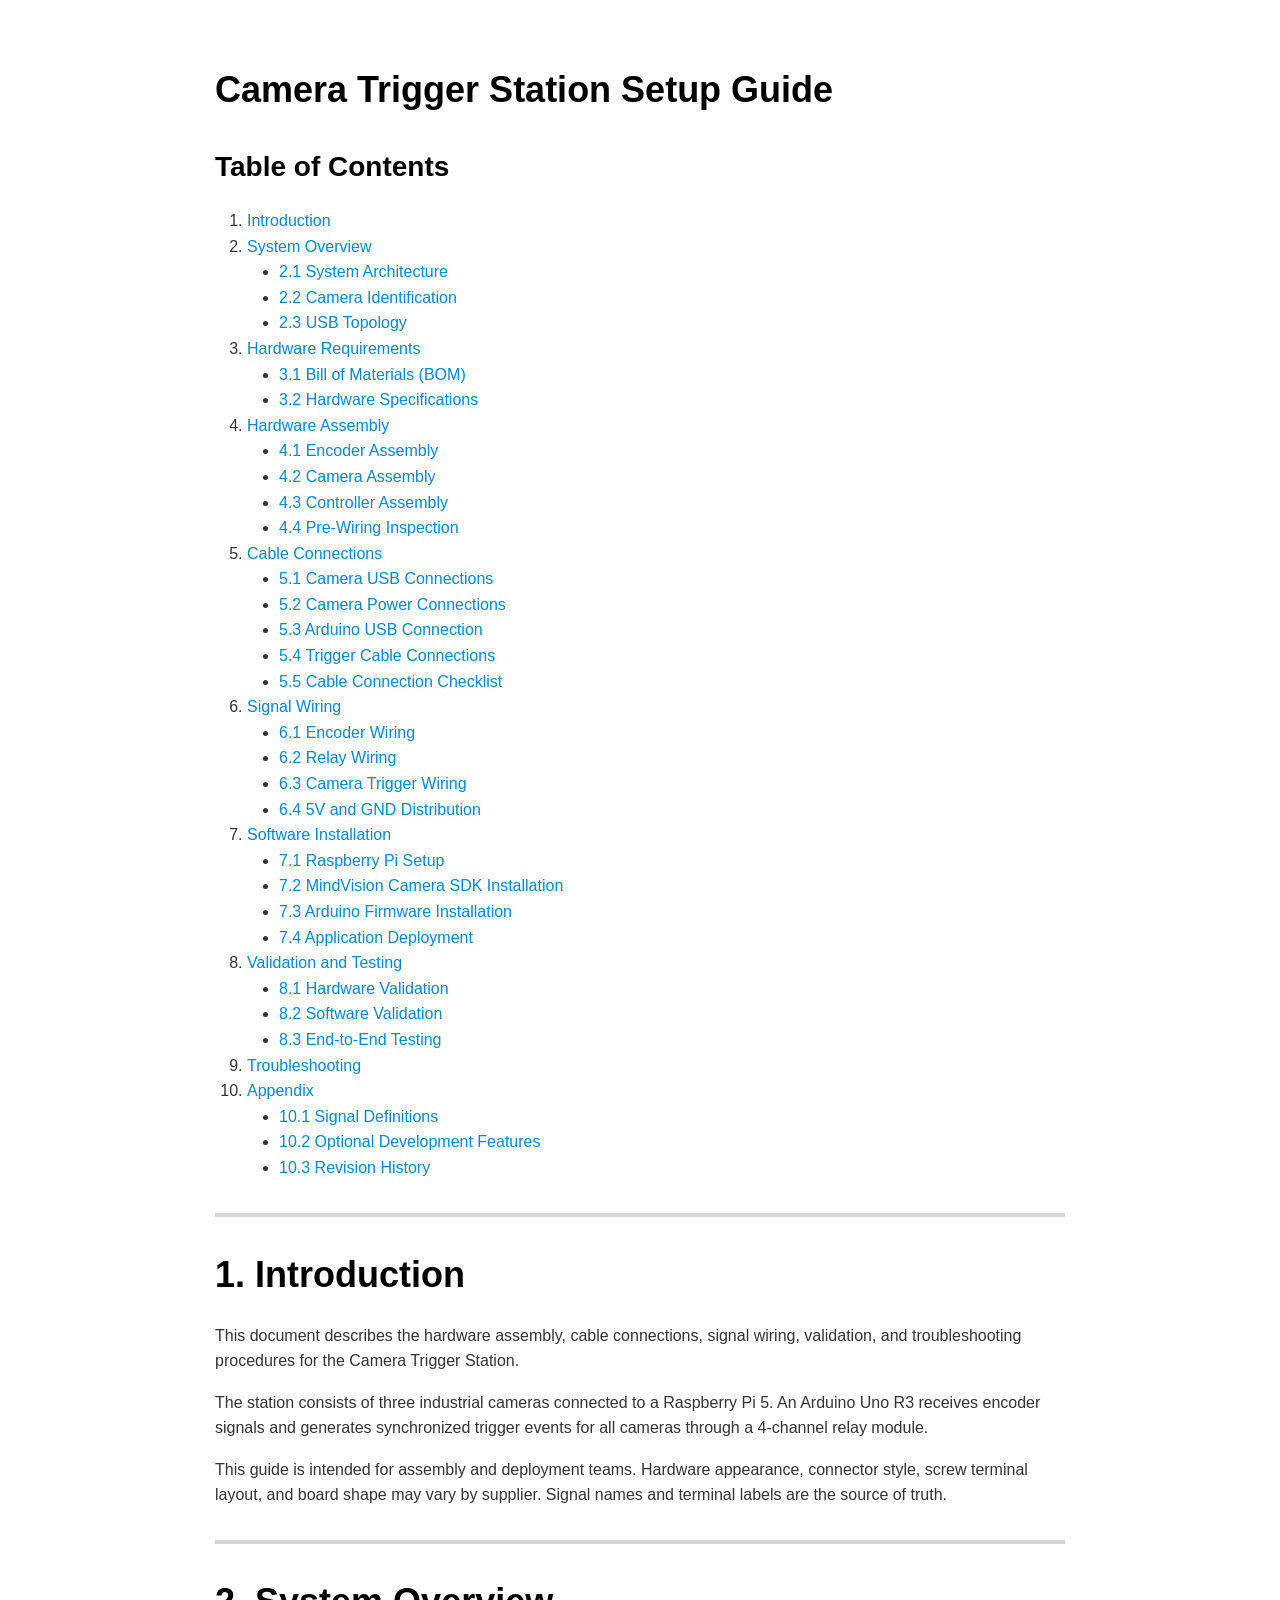
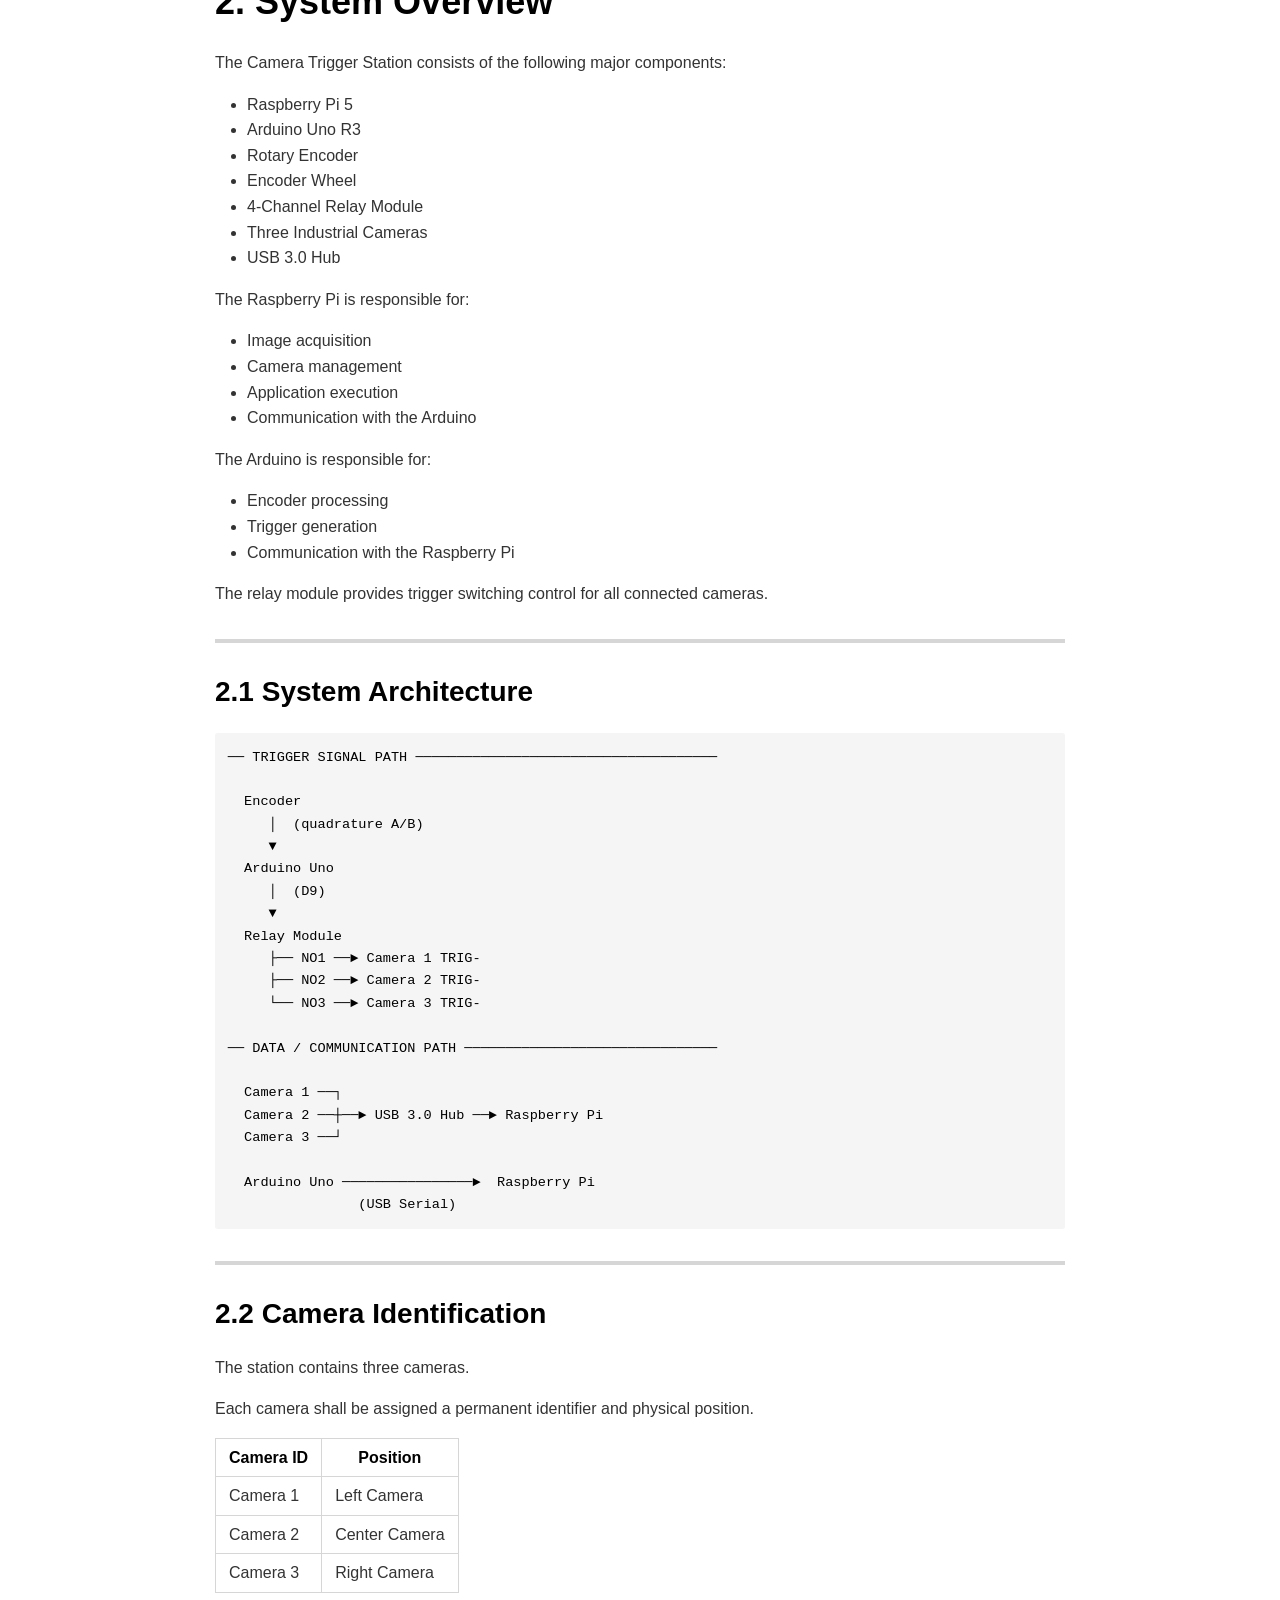
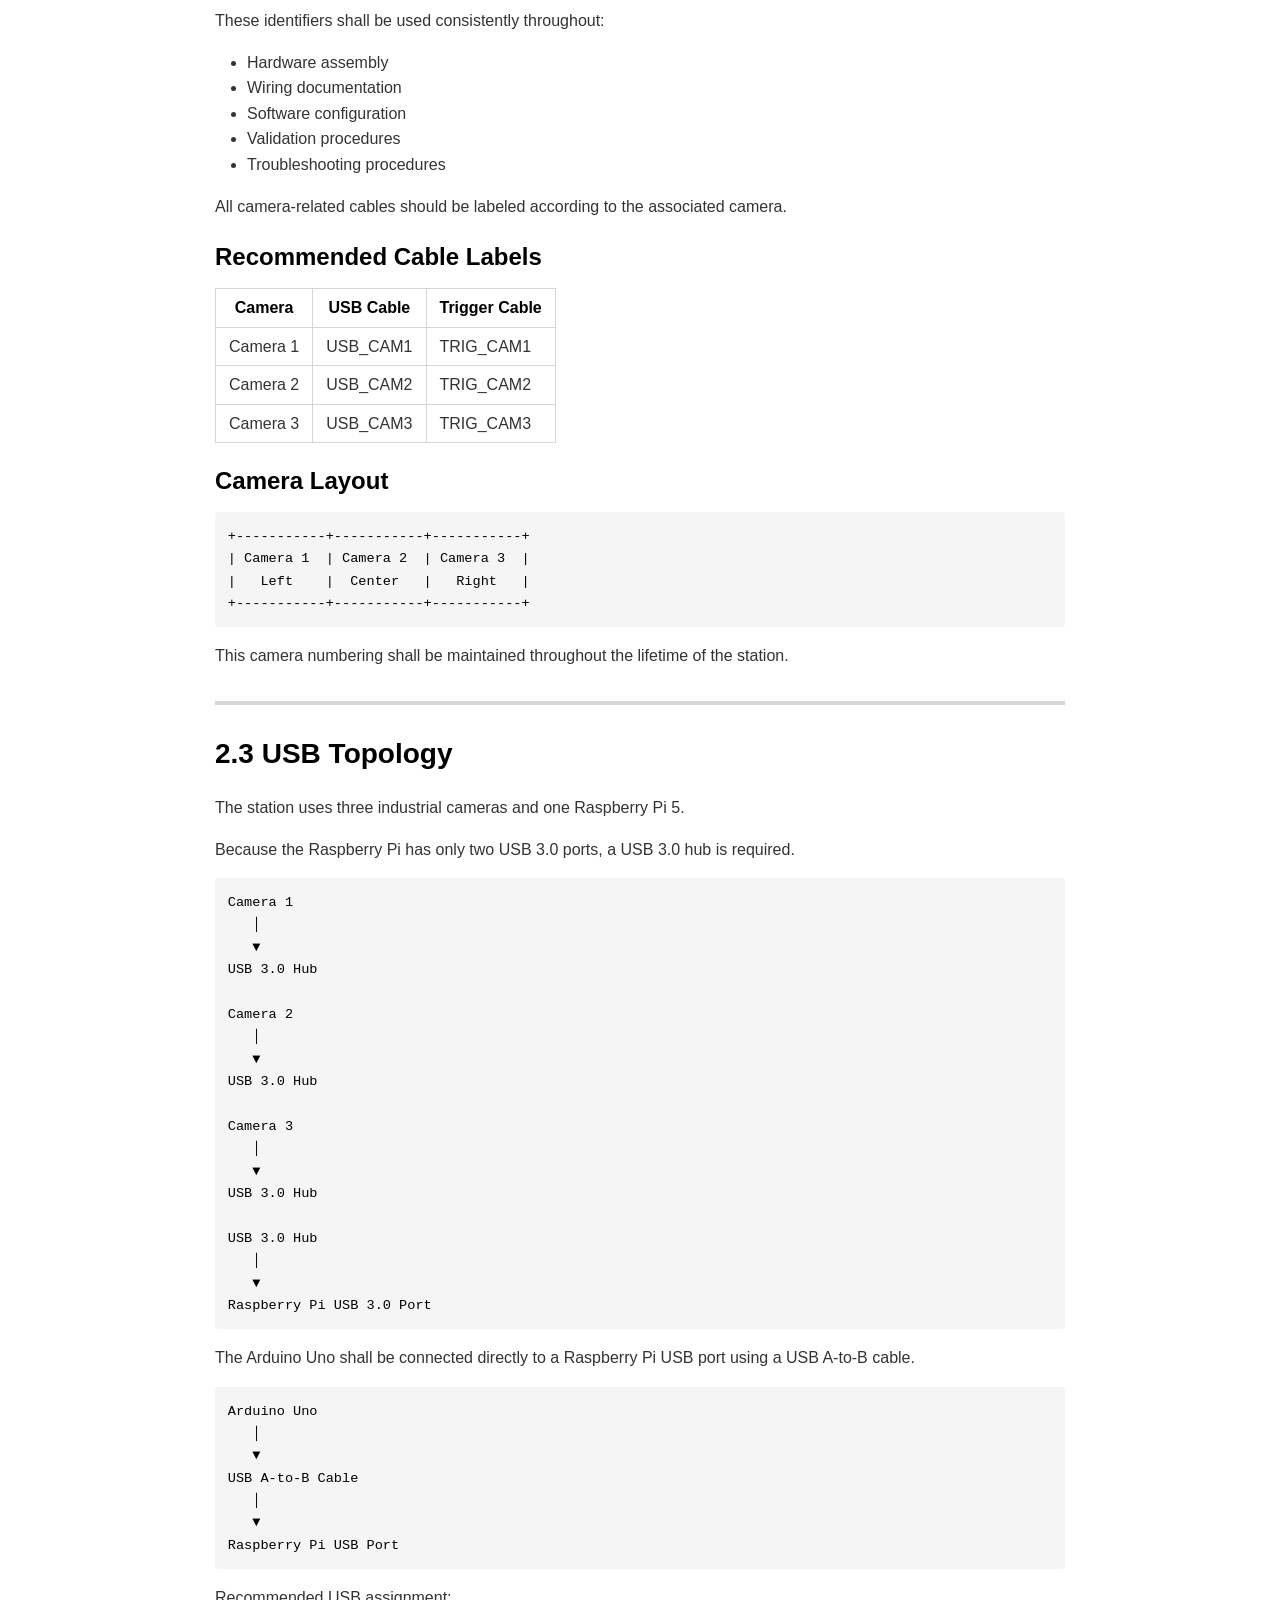
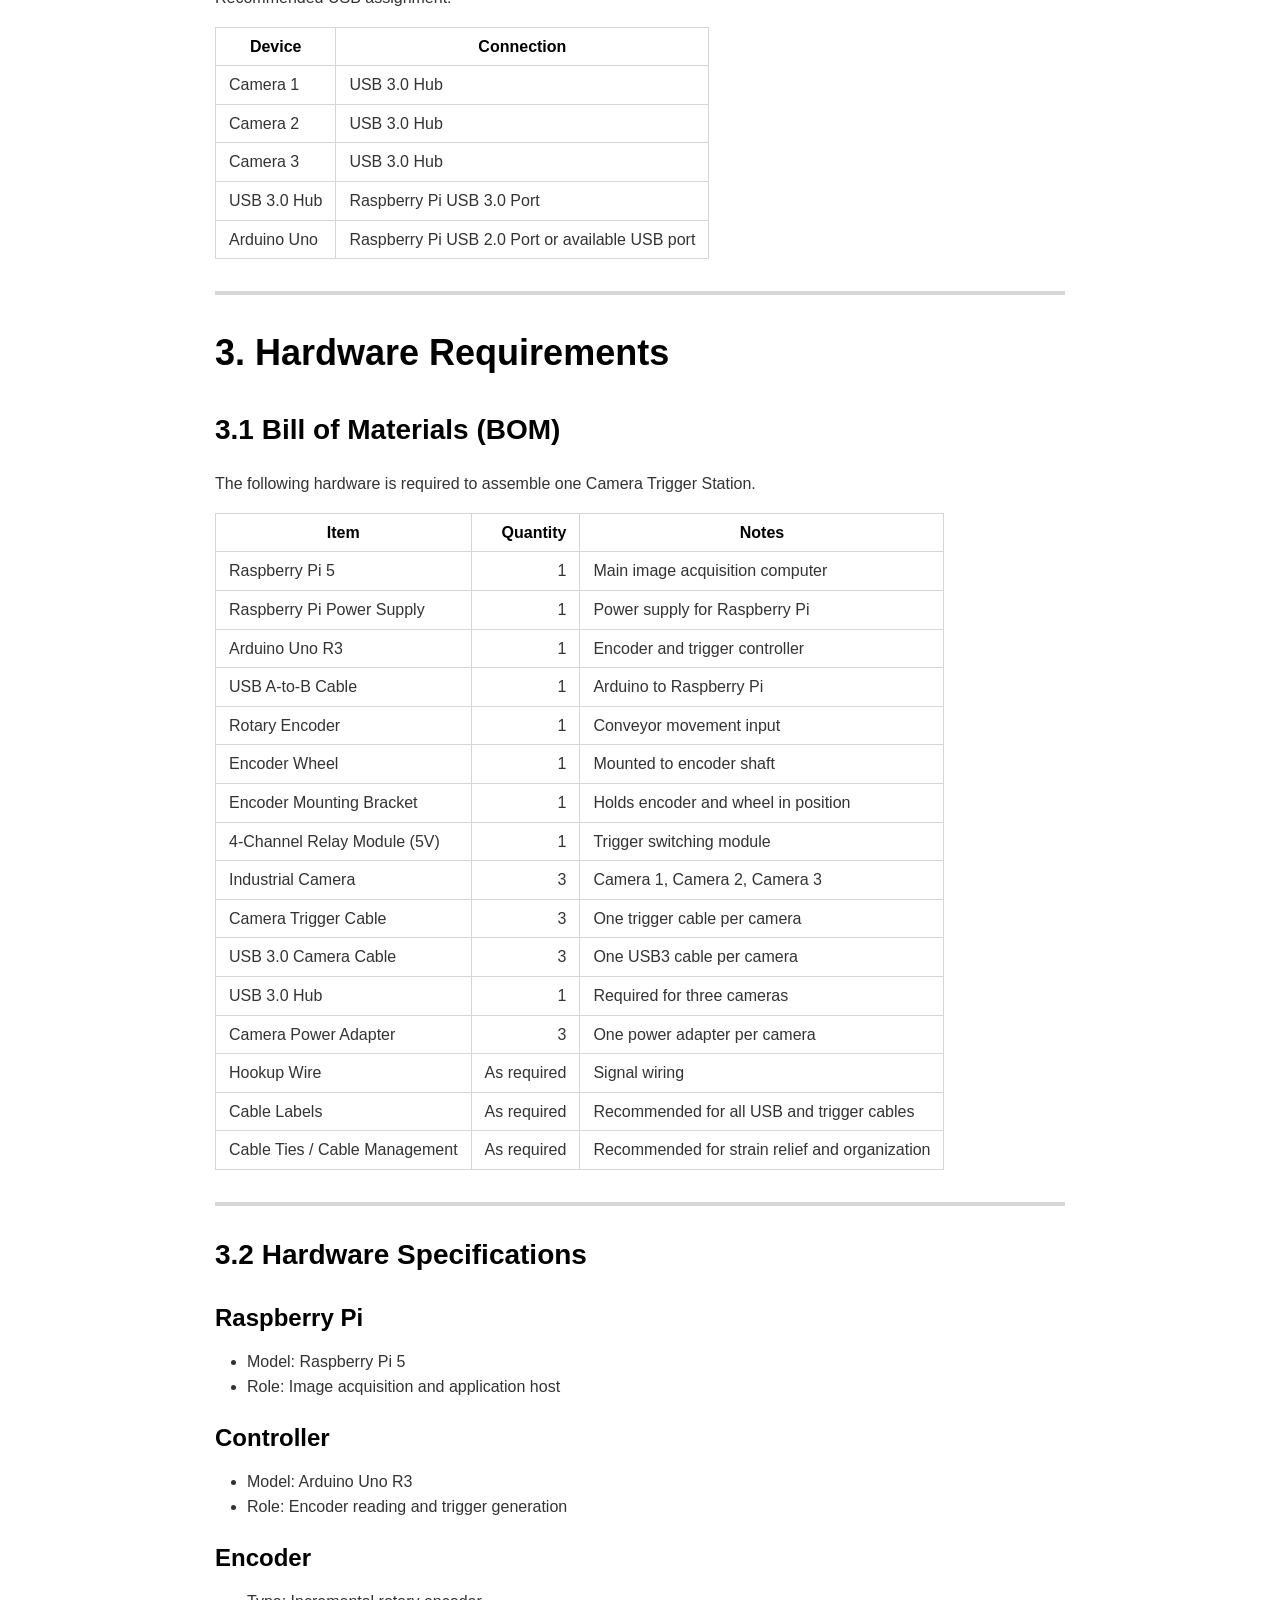
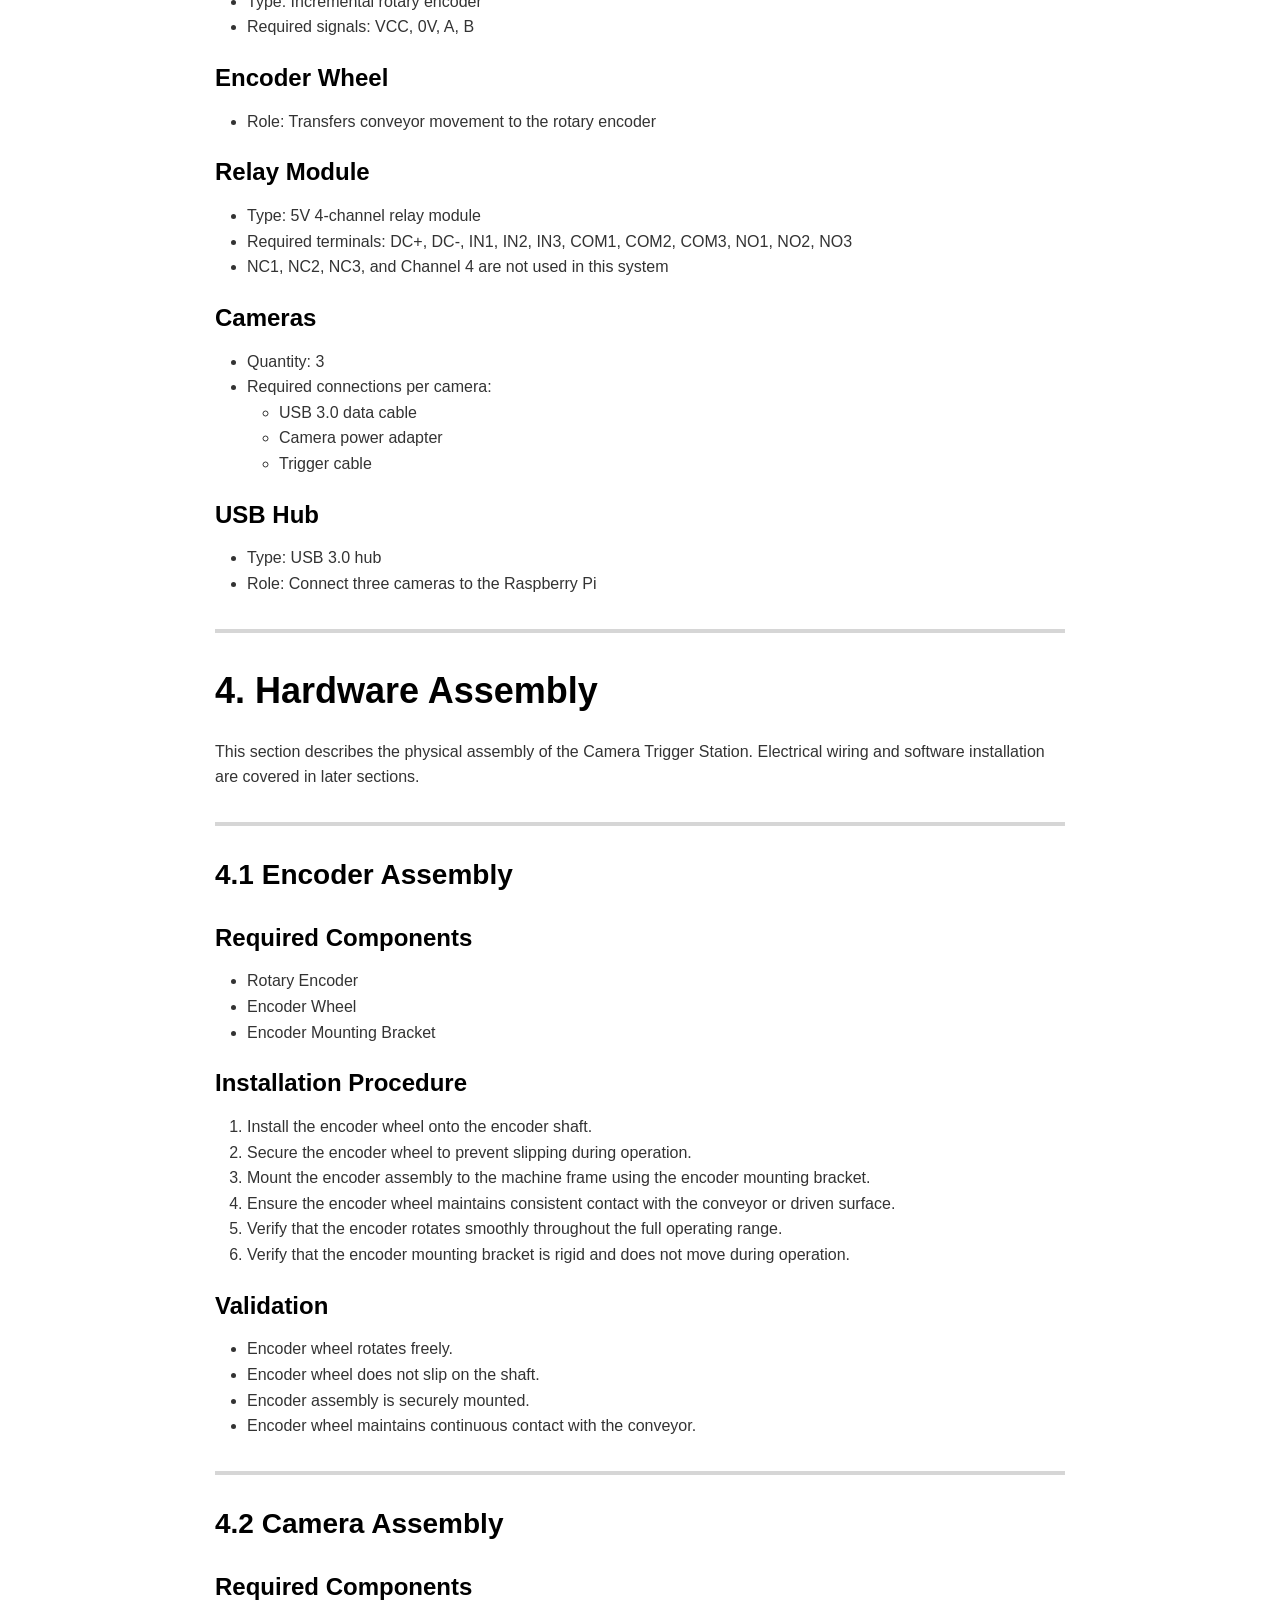
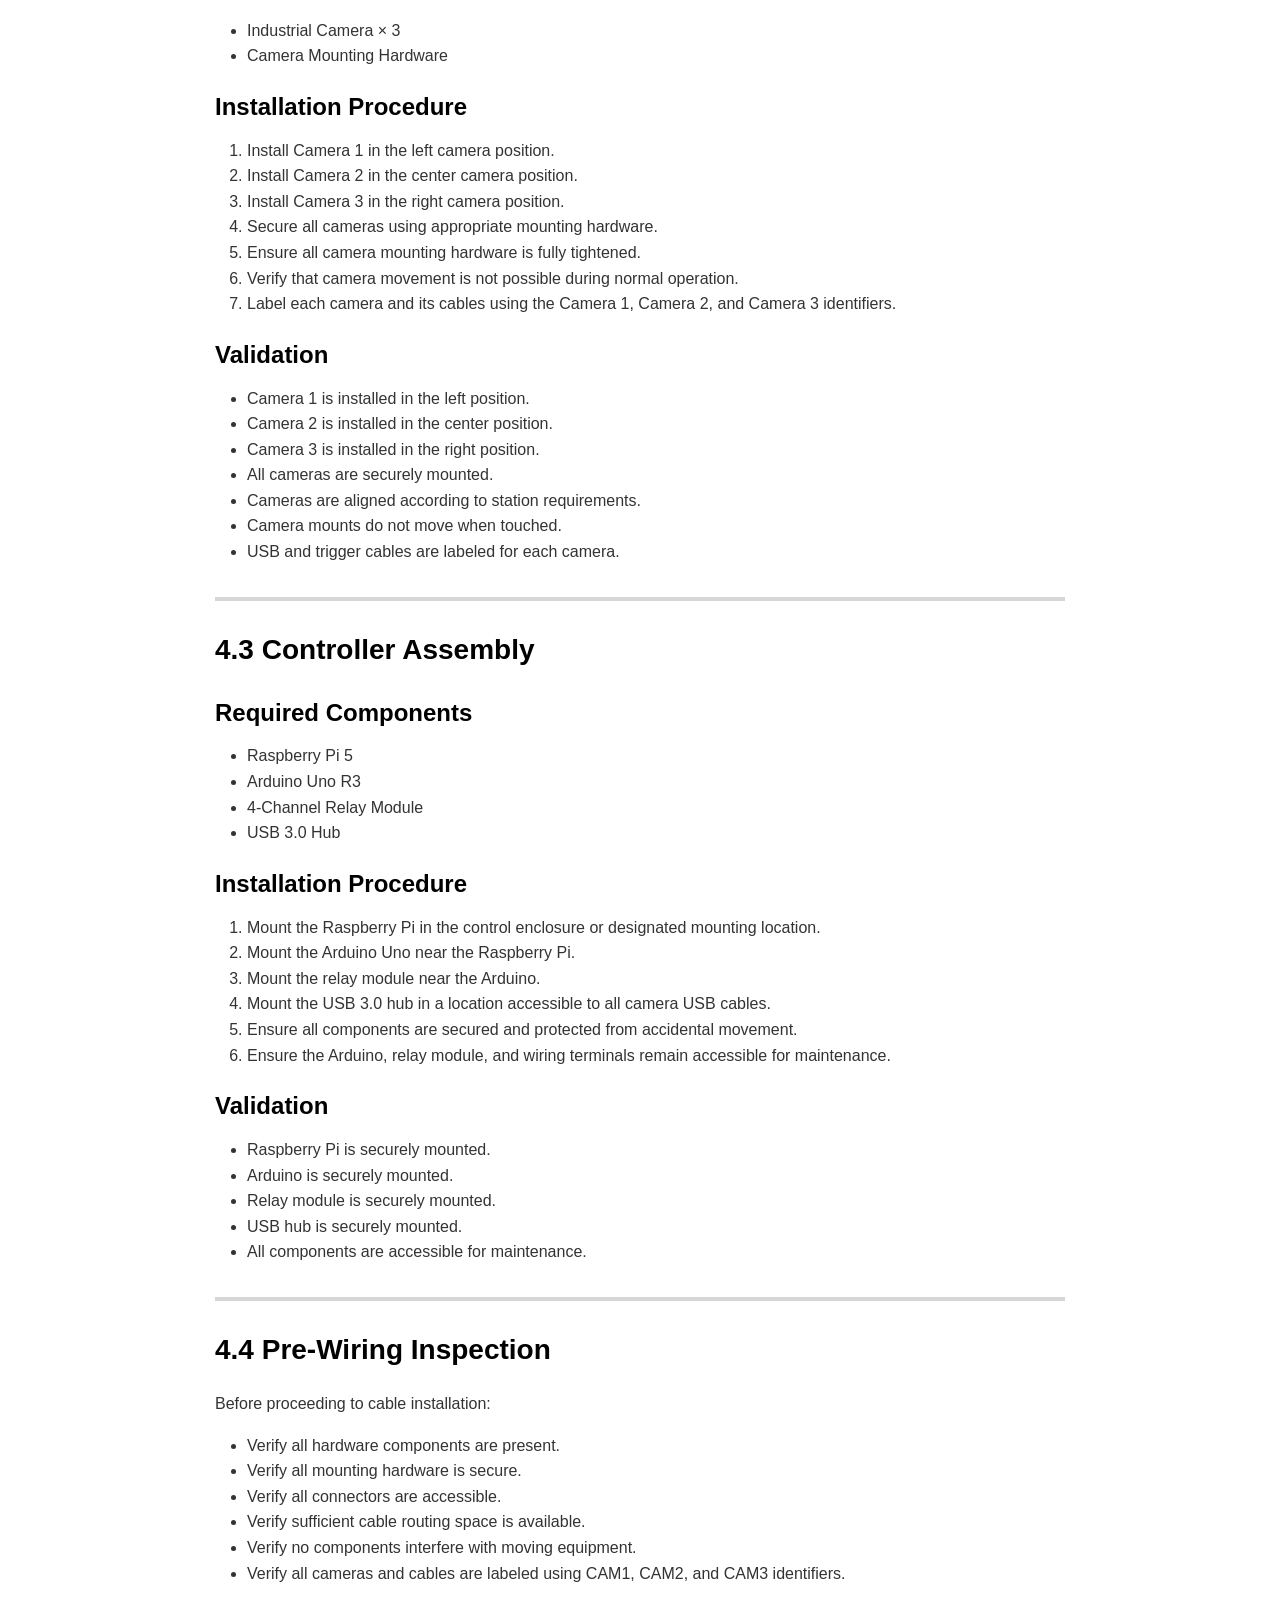
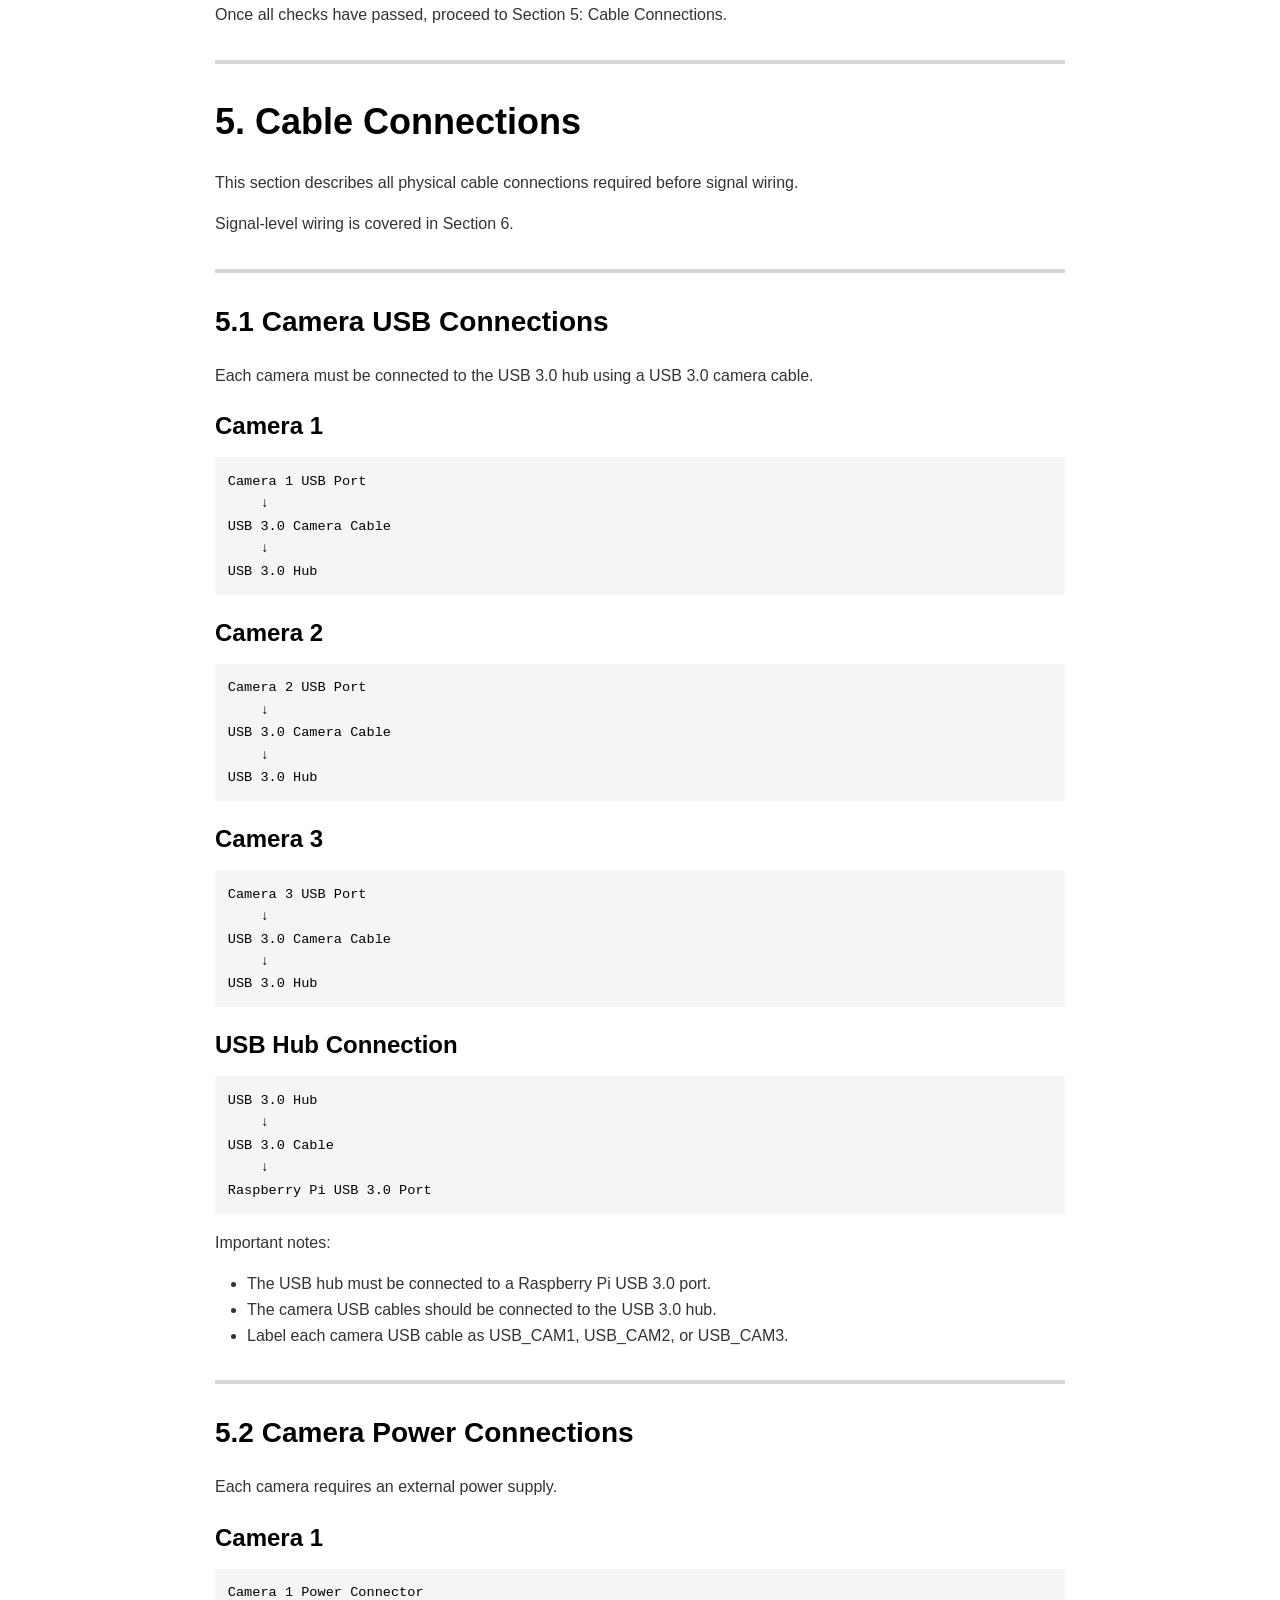
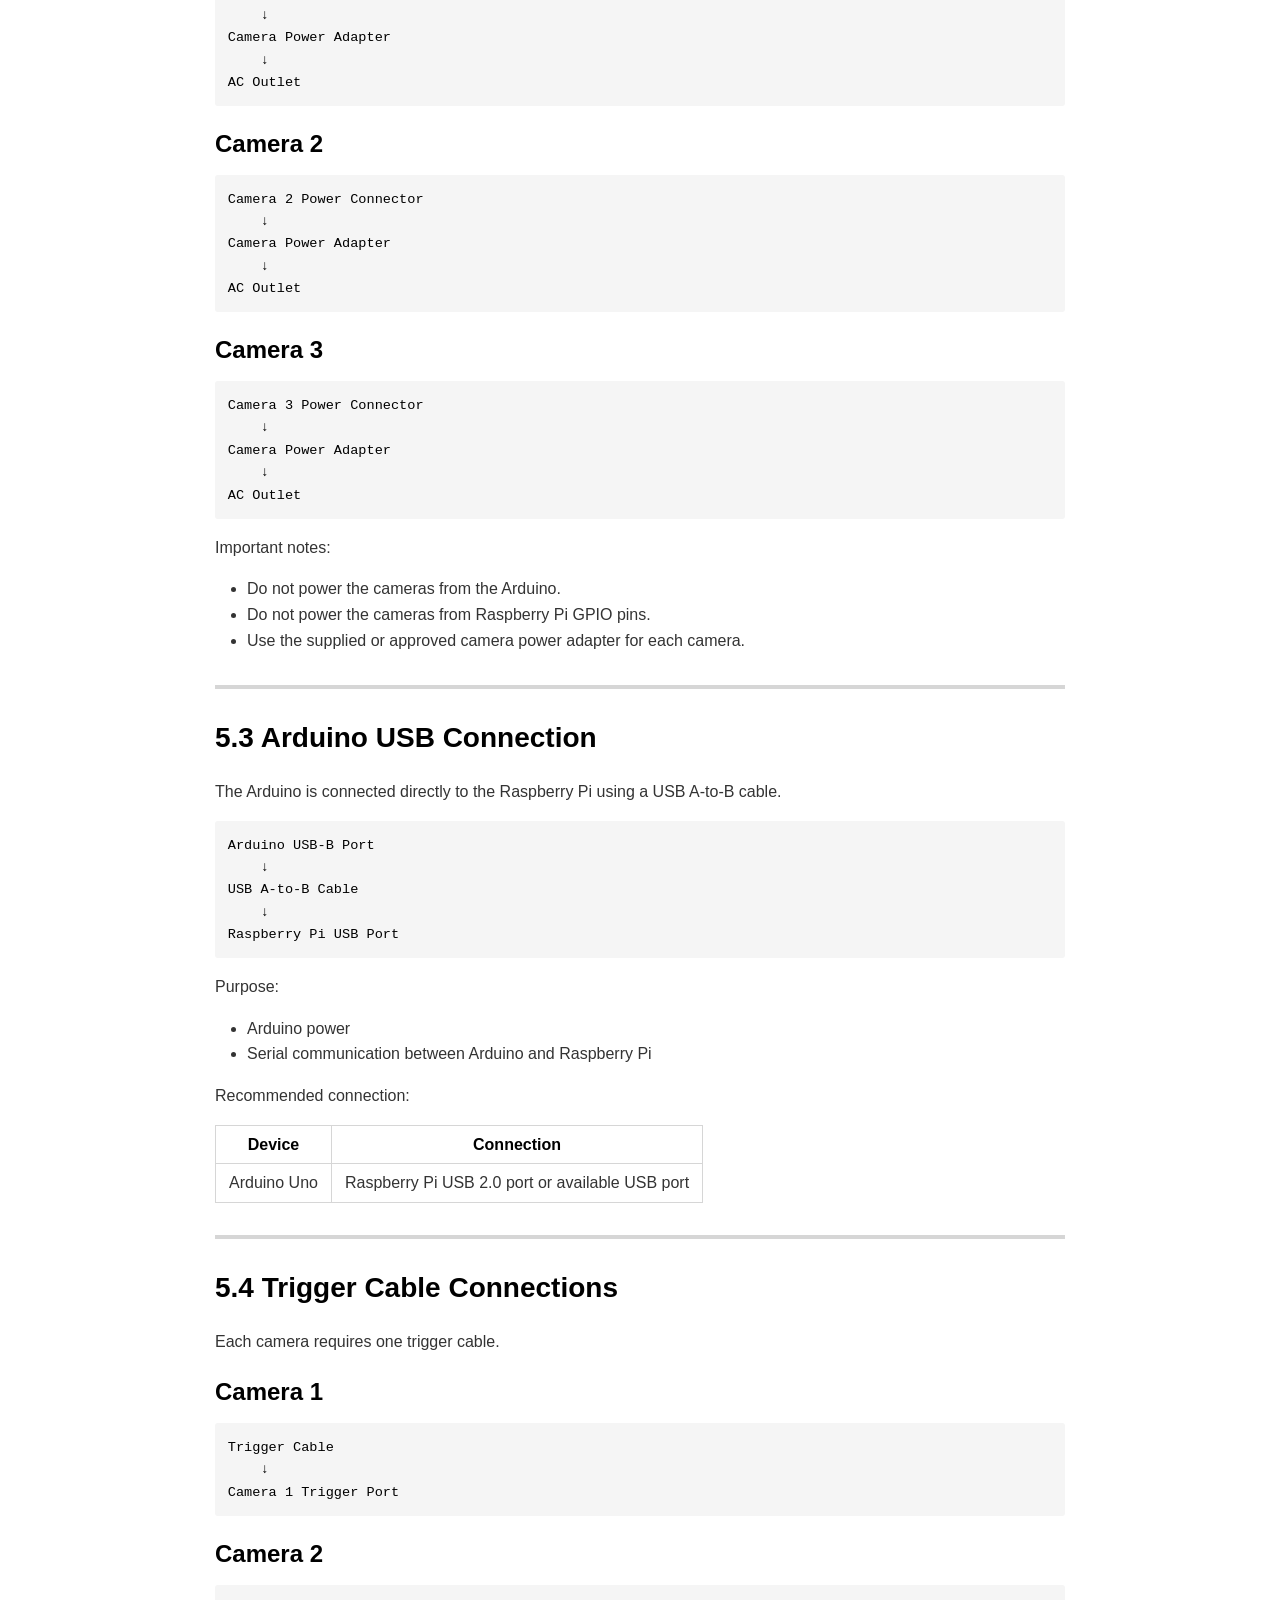
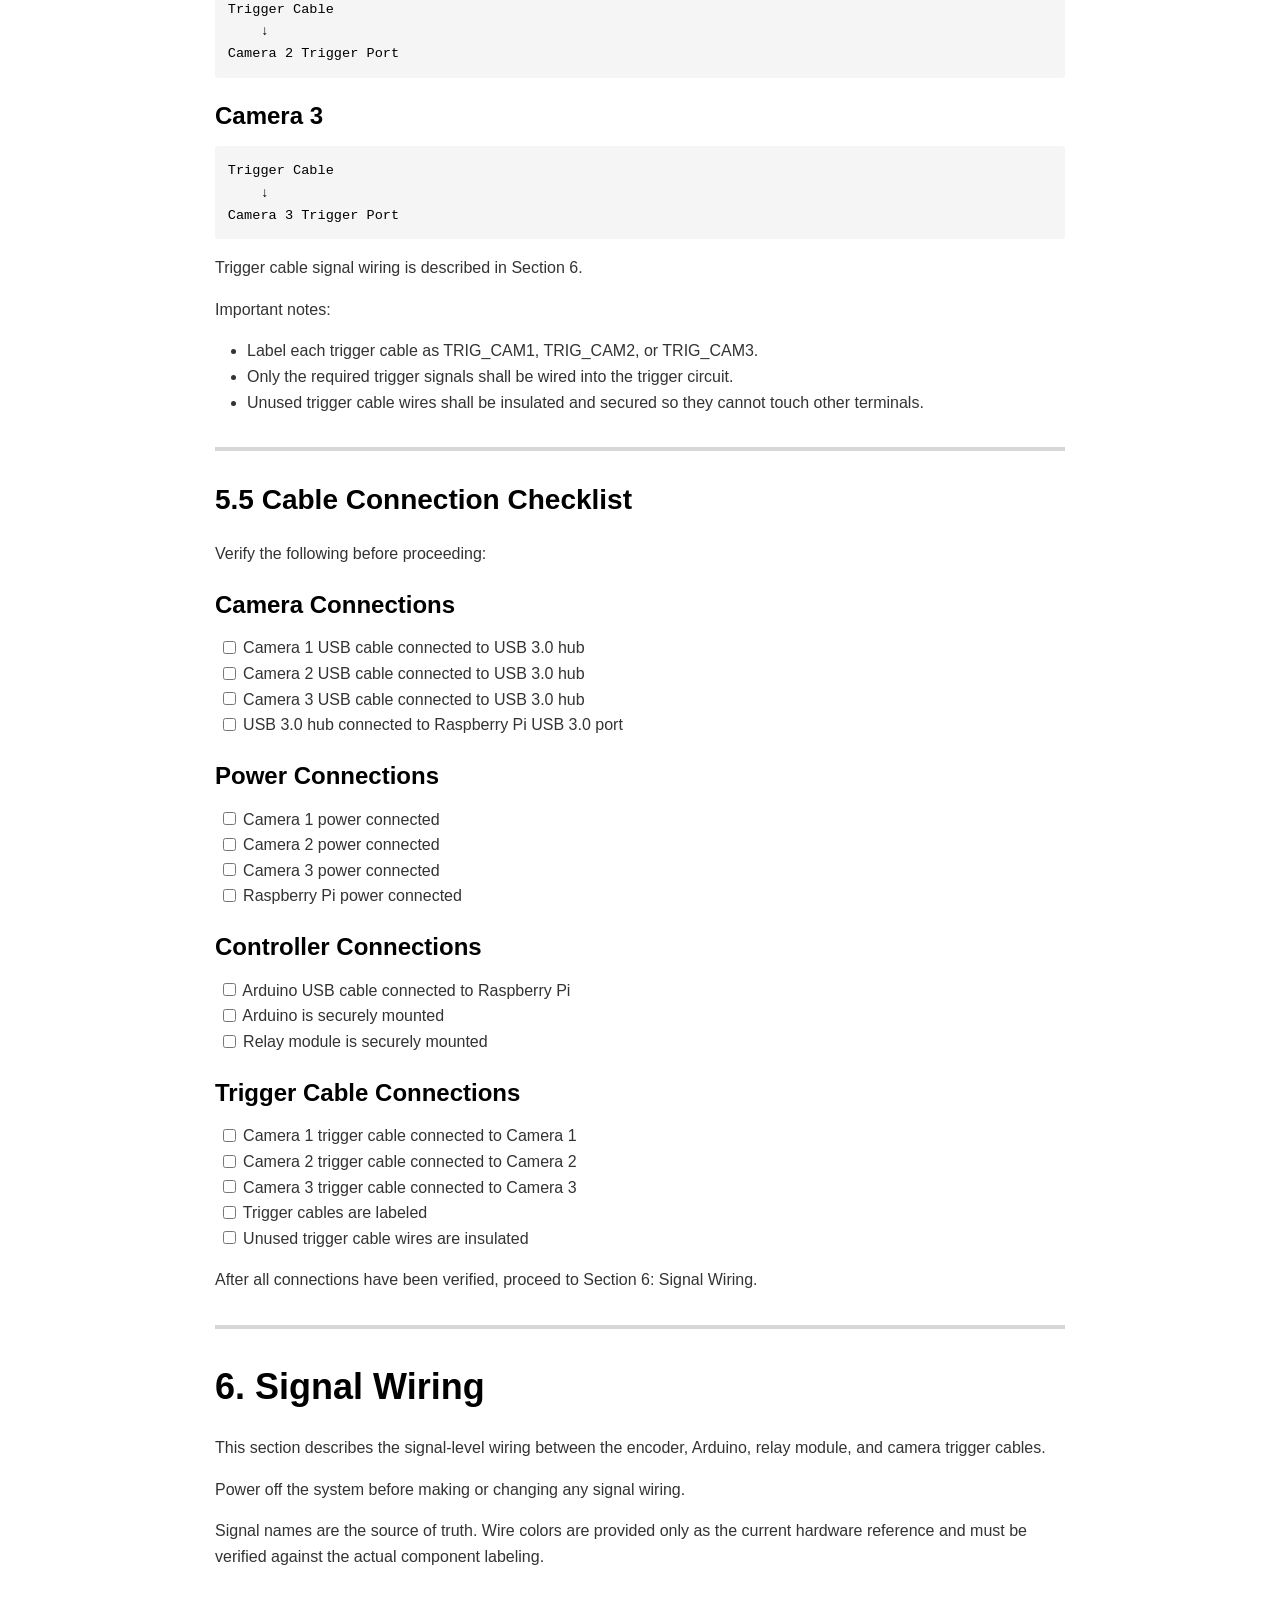
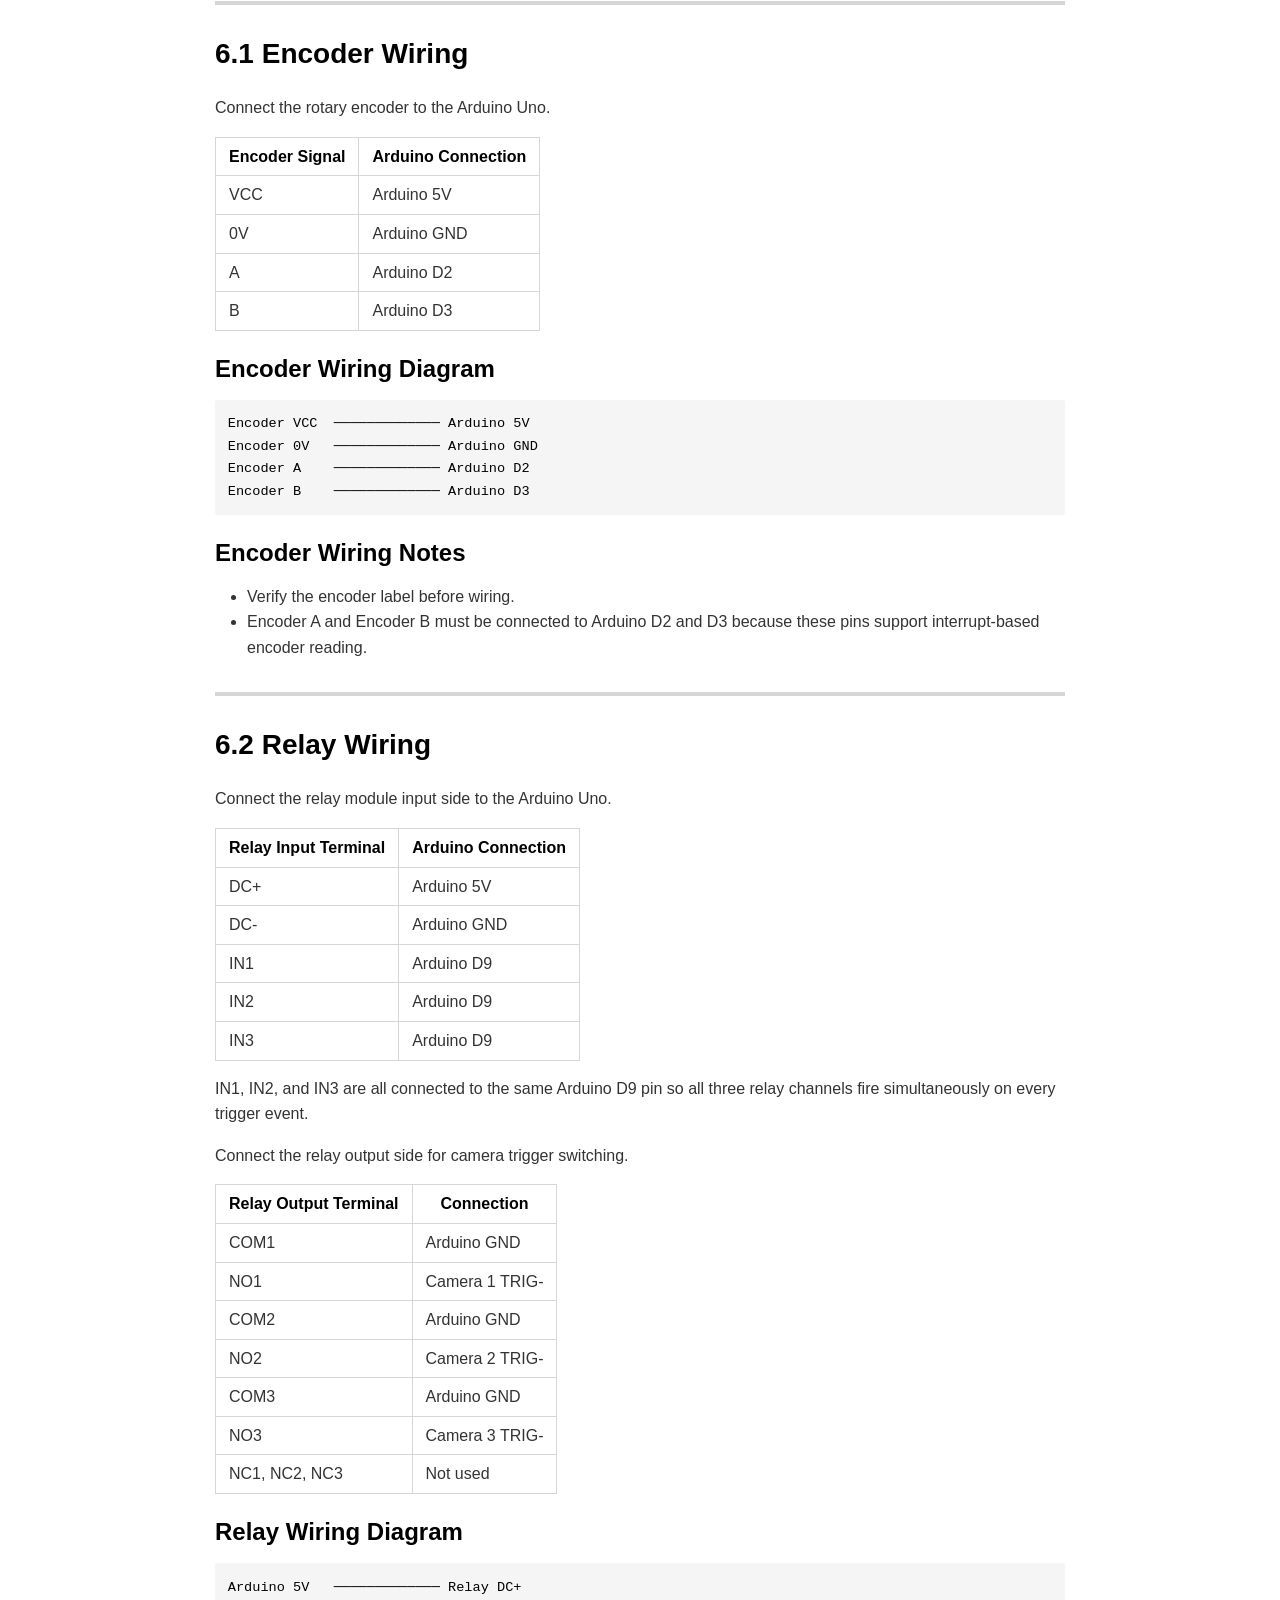
<file: docs/frabic-station/setup.html>
<!DOCTYPE html><html><head>
      <title>setup</title>
      <meta charset="utf-8">
      <meta name="viewport" content="width=device-width, initial-scale=1.0">
      
      <link rel="stylesheet" href="file:///c:\Users\maich\.vscode\extensions\shd101wyy.markdown-preview-enhanced-0.8.30\crossnote\dependencies\katex\katex.min.css">
      
      
      
      
      
      
      
      <style>
      code[class*=language-],pre[class*=language-]{color:#333;background:0 0;font-family:Consolas,"Liberation Mono",Menlo,Courier,monospace;text-align:left;white-space:pre;word-spacing:normal;word-break:normal;word-wrap:normal;line-height:1.4;-moz-tab-size:8;-o-tab-size:8;tab-size:8;-webkit-hyphens:none;-moz-hyphens:none;-ms-hyphens:none;hyphens:none}pre[class*=language-]{padding:.8em;overflow:auto;border-radius:3px;background:#f5f5f5}:not(pre)>code[class*=language-]{padding:.1em;border-radius:.3em;white-space:normal;background:#f5f5f5}.token.blockquote,.token.comment{color:#969896}.token.cdata{color:#183691}.token.doctype,.token.macro.property,.token.punctuation,.token.variable{color:#333}.token.builtin,.token.important,.token.keyword,.token.operator,.token.rule{color:#a71d5d}.token.attr-value,.token.regex,.token.string,.token.url{color:#183691}.token.atrule,.token.boolean,.token.code,.token.command,.token.constant,.token.entity,.token.number,.token.property,.token.symbol{color:#0086b3}.token.prolog,.token.selector,.token.tag{color:#63a35c}.token.attr-name,.token.class,.token.class-name,.token.function,.token.id,.token.namespace,.token.pseudo-class,.token.pseudo-element,.token.url-reference .token.variable{color:#795da3}.token.entity{cursor:help}.token.title,.token.title .token.punctuation{font-weight:700;color:#1d3e81}.token.list{color:#ed6a43}.token.inserted{background-color:#eaffea;color:#55a532}.token.deleted{background-color:#ffecec;color:#bd2c00}.token.bold{font-weight:700}.token.italic{font-style:italic}.language-json .token.property{color:#183691}.language-markup .token.tag .token.punctuation{color:#333}.language-css .token.function,code.language-css{color:#0086b3}.language-yaml .token.atrule{color:#63a35c}code.language-yaml{color:#183691}.language-ruby .token.function{color:#333}.language-markdown .token.url{color:#795da3}.language-makefile .token.symbol{color:#795da3}.language-makefile .token.variable{color:#183691}.language-makefile .token.builtin{color:#0086b3}.language-bash .token.keyword{color:#0086b3}pre[data-line]{position:relative;padding:1em 0 1em 3em}pre[data-line] .line-highlight-wrapper{position:absolute;top:0;left:0;background-color:transparent;display:block;width:100%}pre[data-line] .line-highlight{position:absolute;left:0;right:0;padding:inherit 0;margin-top:1em;background:hsla(24,20%,50%,.08);background:linear-gradient(to right,hsla(24,20%,50%,.1) 70%,hsla(24,20%,50%,0));pointer-events:none;line-height:inherit;white-space:pre}pre[data-line] .line-highlight:before,pre[data-line] .line-highlight[data-end]:after{content:attr(data-start);position:absolute;top:.4em;left:.6em;min-width:1em;padding:0 .5em;background-color:hsla(24,20%,50%,.4);color:#f4f1ef;font:bold 65%/1.5 sans-serif;text-align:center;vertical-align:.3em;border-radius:999px;text-shadow:none;box-shadow:0 1px #fff}pre[data-line] .line-highlight[data-end]:after{content:attr(data-end);top:auto;bottom:.4em}html body{font-family:'Helvetica Neue',Helvetica,'Segoe UI',Arial,freesans,sans-serif;font-size:16px;line-height:1.6;color:#333;background-color:#fff;overflow:initial;box-sizing:border-box;word-wrap:break-word}html body>:first-child{margin-top:0}html body h1,html body h2,html body h3,html body h4,html body h5,html body h6{line-height:1.2;margin-top:1em;margin-bottom:16px;color:#000}html body h1{font-size:2.25em;font-weight:300;padding-bottom:.3em}html body h2{font-size:1.75em;font-weight:400;padding-bottom:.3em}html body h3{font-size:1.5em;font-weight:500}html body h4{font-size:1.25em;font-weight:600}html body h5{font-size:1.1em;font-weight:600}html body h6{font-size:1em;font-weight:600}html body h1,html body h2,html body h3,html body h4,html body h5{font-weight:600}html body h5{font-size:1em}html body h6{color:#5c5c5c}html body strong{color:#000}html body del{color:#5c5c5c}html body a:not([href]){color:inherit;text-decoration:none}html body a{color:#08c;text-decoration:none}html body a:hover{color:#00a3f5;text-decoration:none}html body img{max-width:100%}html body>p{margin-top:0;margin-bottom:16px;word-wrap:break-word}html body>ol,html body>ul{margin-bottom:16px}html body ol,html body ul{padding-left:2em}html body ol.no-list,html body ul.no-list{padding:0;list-style-type:none}html body ol ol,html body ol ul,html body ul ol,html body ul ul{margin-top:0;margin-bottom:0}html body li{margin-bottom:0}html body li.task-list-item{list-style:none}html body li>p{margin-top:0;margin-bottom:0}html body .task-list-item-checkbox{margin:0 .2em .25em -1.8em;vertical-align:middle}html body .task-list-item-checkbox:hover{cursor:pointer}html body blockquote{margin:16px 0;font-size:inherit;padding:0 15px;color:#5c5c5c;background-color:#f0f0f0;border-left:4px solid #d6d6d6}html body blockquote>:first-child{margin-top:0}html body blockquote>:last-child{margin-bottom:0}html body hr{height:4px;margin:32px 0;background-color:#d6d6d6;border:0 none}html body table{margin:10px 0 15px 0;border-collapse:collapse;border-spacing:0;display:block;width:100%;overflow:auto;word-break:normal;word-break:keep-all}html body table th{font-weight:700;color:#000}html body table td,html body table th{border:1px solid #d6d6d6;padding:6px 13px}html body dl{padding:0}html body dl dt{padding:0;margin-top:16px;font-size:1em;font-style:italic;font-weight:700}html body dl dd{padding:0 16px;margin-bottom:16px}html body code{font-family:Menlo,Monaco,Consolas,'Courier New',monospace;font-size:.85em;color:#000;background-color:#f0f0f0;border-radius:3px;padding:.2em 0}html body code::after,html body code::before{letter-spacing:-.2em;content:'\00a0'}html body pre>code{padding:0;margin:0;word-break:normal;white-space:pre;background:0 0;border:0}html body .highlight{margin-bottom:16px}html body .highlight pre,html body pre{padding:1em;overflow:auto;line-height:1.45;border:#d6d6d6;border-radius:3px}html body .highlight pre{margin-bottom:0;word-break:normal}html body pre code,html body pre tt{display:inline;max-width:initial;padding:0;margin:0;overflow:initial;line-height:inherit;word-wrap:normal;background-color:transparent;border:0}html body pre code:after,html body pre code:before,html body pre tt:after,html body pre tt:before{content:normal}html body blockquote,html body dl,html body ol,html body p,html body pre,html body ul{margin-top:0;margin-bottom:16px}html body kbd{color:#000;border:1px solid #d6d6d6;border-bottom:2px solid #c7c7c7;padding:2px 4px;background-color:#f0f0f0;border-radius:3px}@media print{html body{background-color:#fff}html body h1,html body h2,html body h3,html body h4,html body h5,html body h6{color:#000;page-break-after:avoid}html body blockquote{color:#5c5c5c}html body pre{page-break-inside:avoid}html body table{display:table}html body img{display:block;max-width:100%;max-height:100%}html body code,html body pre{word-wrap:break-word;white-space:pre}}.markdown-preview{width:100%;height:100%;box-sizing:border-box}.markdown-preview ul{list-style:disc}.markdown-preview ul ul{list-style:circle}.markdown-preview ul ul ul{list-style:square}.markdown-preview ol{list-style:decimal}.markdown-preview ol ol,.markdown-preview ul ol{list-style-type:lower-roman}.markdown-preview ol ol ol,.markdown-preview ol ul ol,.markdown-preview ul ol ol,.markdown-preview ul ul ol{list-style-type:lower-alpha}.markdown-preview .newpage,.markdown-preview .pagebreak{page-break-before:always}.markdown-preview pre.line-numbers{position:relative;padding-left:3.8em;counter-reset:linenumber}.markdown-preview pre.line-numbers>code{position:relative}.markdown-preview pre.line-numbers .line-numbers-rows{position:absolute;pointer-events:none;top:1em;font-size:100%;left:0;width:3em;letter-spacing:-1px;border-right:1px solid #999;-webkit-user-select:none;-moz-user-select:none;-ms-user-select:none;user-select:none}.markdown-preview pre.line-numbers .line-numbers-rows>span{pointer-events:none;display:block;counter-increment:linenumber}.markdown-preview pre.line-numbers .line-numbers-rows>span:before{content:counter(linenumber);color:#999;display:block;padding-right:.8em;text-align:right}.markdown-preview .mathjax-exps .MathJax_Display{text-align:center!important}.markdown-preview:not([data-for=preview]) .code-chunk .code-chunk-btn-group{display:none}.markdown-preview:not([data-for=preview]) .code-chunk .status{display:none}.markdown-preview:not([data-for=preview]) .code-chunk .output-div{margin-bottom:16px}.markdown-preview .md-toc{padding:0}.markdown-preview .md-toc .md-toc-details{margin:0;padding:0;border:none}.markdown-preview .md-toc summary.md-toc-link-wrapper{cursor:pointer;list-style-position:outside}.markdown-preview .md-toc summary.md-toc-link-wrapper::marker{font-size:.85em}.markdown-preview .md-toc .md-toc-link-wrapper .md-toc-link{display:inline;padding:.25rem 0}.markdown-preview .md-toc .md-toc-link-wrapper .md-toc-link div,.markdown-preview .md-toc .md-toc-link-wrapper .md-toc-link p{display:inline}.markdown-preview .md-toc .md-toc-link-wrapper.highlighted .md-toc-link{font-weight:800}.markdown-preview .md-toc .md-toc-link-wrapper[data-level='0']{margin-left:12px}.markdown-preview .md-toc .md-toc-link-wrapper[data-level='1']{margin-left:28px}.markdown-preview .md-toc .md-toc-link-wrapper[data-level='2']{margin-left:44px}.markdown-preview .md-toc .md-toc-link-wrapper[data-level='3']{margin-left:60px}.markdown-preview .md-toc .md-toc-link-wrapper[data-level='4']{margin-left:76px}.markdown-preview .md-toc .md-toc-link-wrapper[data-level='5']{margin-left:80px}.markdown-preview a.tag,.markdown-preview a.tag:active,.markdown-preview a.tag:link,.markdown-preview a.tag:visited,.markdown-preview span.tag:not(.token){display:inline-block;background-color:var(--vscode-badge-background,rgba(127,127,127,.18));color:var(--vscode-badge-foreground,currentColor);border-radius:2em;font-size:.85em;font-weight:500;padding:.05em .55em;line-height:1.5;white-space:nowrap;text-decoration:none;text-shadow:none;box-shadow:none;transition:background-color .12s ease,opacity .12s ease}.markdown-preview a.tag{cursor:pointer}.markdown-preview a.tag:focus,.markdown-preview a.tag:hover{background-color:var(--vscode-badge-background,rgba(127,127,127,.32));color:var(--vscode-badge-foreground,currentColor);opacity:.85;text-decoration:none;outline:0}.markdown-preview .wikilink-embed-content{border-left:3px solid var(--vscode-textBlockQuote-border,rgba(128,128,128,.3));background:var(--vscode-textBlockQuote-background,rgba(128,128,128,.05));margin:.5em 0;padding:.5em .75em;border-radius:0 3px 3px 0}.markdown-preview .wikilink-embed-content.wikilink-embed-error{border-left-color:var(--vscode-errorForeground,#cf222e);color:var(--vscode-errorForeground,#cf222e);font-style:italic;opacity:.8}.markdown-preview .wikilink-embed-content h1:first-child,.markdown-preview .wikilink-embed-content h2:first-child,.markdown-preview .wikilink-embed-content h3:first-child,.markdown-preview .wikilink-embed-content h4:first-child,.markdown-preview .wikilink-embed-content h5:first-child,.markdown-preview .wikilink-embed-content h6:first-child{margin-top:.25em}.markdown-preview .wikilink-embed-content .wikilink-embed-content{margin:.25em 0;padding:.25em .5em}.markdown-preview .block-id{display:none}.scrollbar-style::-webkit-scrollbar{width:8px}.scrollbar-style::-webkit-scrollbar-track{border-radius:10px;background-color:transparent}.scrollbar-style::-webkit-scrollbar-thumb{border-radius:5px;background-color:var(--vscode-scrollbarSlider-background,rgba(150,150,150,.66));border:4px solid var(--vscode-scrollbarSlider-background,rgba(150,150,150,.66));background-clip:content-box}.scrollbar-style::-webkit-scrollbar-thumb:hover{background-color:var(--vscode-scrollbarSlider-hoverBackground,rgba(120,120,120,.66))}html body[for=html-export]:not([data-presentation-mode]){position:relative;width:100%;height:100%;top:0;left:0;margin:0;padding:0;overflow:auto}html body[for=html-export]:not([data-presentation-mode]) .markdown-preview{position:relative;top:0;min-height:100vh}@media screen and (min-width:914px){html body[for=html-export]:not([data-presentation-mode]) .markdown-preview{padding:2em calc(50% - 457px + 2em)}}@media screen and (max-width:914px){html body[for=html-export]:not([data-presentation-mode]) .markdown-preview{padding:2em}}@media screen and (max-width:450px){html body[for=html-export]:not([data-presentation-mode]) .markdown-preview{font-size:14px!important;padding:1em}}@media print{html body[for=html-export]:not([data-presentation-mode]) #sidebar-toc-btn{display:none}}html body[for=html-export]:not([data-presentation-mode]) #sidebar-toc-btn{position:fixed;bottom:8px;left:8px;font-size:28px;cursor:pointer;color:inherit;z-index:99;width:32px;text-align:center;opacity:.4}html body[for=html-export]:not([data-presentation-mode])[html-show-sidebar-toc] #sidebar-toc-btn{opacity:1}html body[for=html-export]:not([data-presentation-mode])[html-show-sidebar-toc] .md-sidebar-toc{position:fixed;top:0;left:0;width:300px;height:100%;padding:32px 0 48px 0;font-size:14px;box-shadow:0 0 4px rgba(150,150,150,.33);box-sizing:border-box;overflow:auto;background-color:inherit}html body[for=html-export]:not([data-presentation-mode])[html-show-sidebar-toc] .md-sidebar-toc::-webkit-scrollbar{width:8px}html body[for=html-export]:not([data-presentation-mode])[html-show-sidebar-toc] .md-sidebar-toc::-webkit-scrollbar-track{border-radius:10px;background-color:transparent}html body[for=html-export]:not([data-presentation-mode])[html-show-sidebar-toc] .md-sidebar-toc::-webkit-scrollbar-thumb{border-radius:5px;background-color:var(--vscode-scrollbarSlider-background,rgba(150,150,150,.66));border:4px solid var(--vscode-scrollbarSlider-background,rgba(150,150,150,.66));background-clip:content-box}html body[for=html-export]:not([data-presentation-mode])[html-show-sidebar-toc] .md-sidebar-toc::-webkit-scrollbar-thumb:hover{background-color:var(--vscode-scrollbarSlider-hoverBackground,rgba(120,120,120,.66))}html body[for=html-export]:not([data-presentation-mode])[html-show-sidebar-toc] .md-sidebar-toc a{text-decoration:none}html body[for=html-export]:not([data-presentation-mode])[html-show-sidebar-toc] .md-sidebar-toc .md-toc{padding:0 16px}html body[for=html-export]:not([data-presentation-mode])[html-show-sidebar-toc] .md-sidebar-toc .md-toc .md-toc-details{margin:0;padding:0;border:none}html body[for=html-export]:not([data-presentation-mode])[html-show-sidebar-toc] .md-sidebar-toc .md-toc .md-toc-link-wrapper .md-toc-link{display:inline;padding:.25rem 0}html body[for=html-export]:not([data-presentation-mode])[html-show-sidebar-toc] .md-sidebar-toc .md-toc .md-toc-link-wrapper .md-toc-link div,html body[for=html-export]:not([data-presentation-mode])[html-show-sidebar-toc] .md-sidebar-toc .md-toc .md-toc-link-wrapper .md-toc-link p{display:inline}html body[for=html-export]:not([data-presentation-mode])[html-show-sidebar-toc] .md-sidebar-toc .md-toc .md-toc-link-wrapper.highlighted .md-toc-link{font-weight:800}html body[for=html-export]:not([data-presentation-mode])[html-show-sidebar-toc] .md-sidebar-toc .md-toc .md-toc-link-wrapper[data-level='0']{padding-left:0}html body[for=html-export]:not([data-presentation-mode])[html-show-sidebar-toc] .md-sidebar-toc .md-toc .md-toc-link-wrapper[data-level='1']{padding-left:16px}html body[for=html-export]:not([data-presentation-mode])[html-show-sidebar-toc] .md-sidebar-toc .md-toc .md-toc-link-wrapper[data-level='2']{padding-left:32px}html body[for=html-export]:not([data-presentation-mode])[html-show-sidebar-toc] .md-sidebar-toc .md-toc .md-toc-link-wrapper[data-level='3']{padding-left:48px}html body[for=html-export]:not([data-presentation-mode])[html-show-sidebar-toc] .md-sidebar-toc .md-toc .md-toc-link-wrapper[data-level='4']{padding-left:64px}html body[for=html-export]:not([data-presentation-mode])[html-show-sidebar-toc] .md-sidebar-toc .md-toc .md-toc-link-wrapper[data-level='5']{padding-left:80px}html body[for=html-export]:not([data-presentation-mode])[html-show-sidebar-toc] .markdown-preview{left:300px;width:calc(100% - 300px);padding:2em calc(50% - 457px - 300px / 2);margin:0;box-sizing:border-box}@media screen and (max-width:1274px){html body[for=html-export]:not([data-presentation-mode])[html-show-sidebar-toc] .markdown-preview{padding:2em}}@media screen and (max-width:450px){html body[for=html-export]:not([data-presentation-mode])[html-show-sidebar-toc] .markdown-preview{width:100%}}html body[for=html-export]:not([data-presentation-mode]):not([html-show-sidebar-toc]) .markdown-preview{left:50%;transform:translateX(-50%)}html body[for=html-export]:not([data-presentation-mode]):not([html-show-sidebar-toc]) .md-sidebar-toc{display:none}
/* Please visit the URL below for more information: */
/*   https://shd101wyy.github.io/markdown-preview-enhanced/#/customize-css */

      </style>
      <!-- The content below will be included at the end of the <head> element. -->
<script type="text/javascript">
  document.addEventListener("DOMContentLoaded", function () {
    // your code here
  });
</script>
    </head>
    <body for="html-export">
      <div class="crossnote markdown-preview  ">
      <div>
<h1 id="camera-trigger-station-setup-guide">Camera Trigger Station Setup Guide </h1>
<h2 id="table-of-contents">Table of Contents </h2>
<ol>
<li><a href="#1-introduction">Introduction</a></li>
<li><a href="#2-system-overview">System Overview</a>
<ul>
<li><a href="#21-system-architecture">2.1 System Architecture</a></li>
<li><a href="#22-camera-identification">2.2 Camera Identification</a></li>
<li><a href="#23-usb-topology">2.3 USB Topology</a></li>
</ul>
</li>
<li><a href="#3-hardware-requirements">Hardware Requirements</a>
<ul>
<li><a href="#31-bill-of-materials-bom">3.1 Bill of Materials (BOM)</a></li>
<li><a href="#32-hardware-specifications">3.2 Hardware Specifications</a></li>
</ul>
</li>
<li><a href="#4-hardware-assembly">Hardware Assembly</a>
<ul>
<li><a href="#41-encoder-assembly">4.1 Encoder Assembly</a></li>
<li><a href="#42-camera-assembly">4.2 Camera Assembly</a></li>
<li><a href="#43-controller-assembly">4.3 Controller Assembly</a></li>
<li><a href="#44-pre-wiring-inspection">4.4 Pre-Wiring Inspection</a></li>
</ul>
</li>
<li><a href="#5-cable-connections">Cable Connections</a>
<ul>
<li><a href="#51-camera-usb-connections">5.1 Camera USB Connections</a></li>
<li><a href="#52-camera-power-connections">5.2 Camera Power Connections</a></li>
<li><a href="#53-arduino-usb-connection">5.3 Arduino USB Connection</a></li>
<li><a href="#54-trigger-cable-connections">5.4 Trigger Cable Connections</a></li>
<li><a href="#55-cable-connection-checklist">5.5 Cable Connection Checklist</a></li>
</ul>
</li>
<li><a href="#6-signal-wiring">Signal Wiring</a>
<ul>
<li><a href="#61-encoder-wiring">6.1 Encoder Wiring</a></li>
<li><a href="#62-relay-wiring">6.2 Relay Wiring</a></li>
<li><a href="#63-camera-trigger-wiring">6.3 Camera Trigger Wiring</a></li>
<li><a href="#64-5v-and-gnd-distribution">6.4 5V and GND Distribution</a></li>
</ul>
</li>
<li><a href="#7-software-installation">Software Installation</a>
<ul>
<li><a href="#71-raspberry-pi-application-setup">7.1 Raspberry Pi Setup</a></li>
<li><a href="#72-mindvision-camera-sdk-installation">7.2 MindVision Camera SDK Installation</a></li>
<li><a href="#73-arduino-firmware-installation">7.3 Arduino Firmware Installation</a></li>
<li><a href="#74-application-deployment">7.4 Application Deployment</a></li>
</ul>
</li>
<li><a href="#8-validation-and-testing">Validation and Testing</a>
<ul>
<li><a href="#81-hardware-validation">8.1 Hardware Validation</a></li>
<li><a href="#82-software-validation">8.2 Software Validation</a></li>
<li><a href="#83-end-to-end-testing">8.3 End-to-End Testing</a></li>
</ul>
</li>
<li><a href="#9-troubleshooting">Troubleshooting</a></li>
<li><a href="#10-appendix">Appendix</a>
<ul>
<li><a href="#101-signal-definitions">10.1 Signal Definitions</a></li>
<li><a href="#102-optional-development-features">10.2 Optional Development Features</a></li>
<li><a href="#103-revision-history">10.3 Revision History</a></li>
</ul>
</li>
</ol>
<hr>
<h1 id="1-introduction">1. Introduction </h1>
<p>This document describes the hardware assembly, cable connections, signal wiring, validation, and troubleshooting procedures for the Camera Trigger Station.</p>
<p>The station consists of three industrial cameras connected to a Raspberry Pi 5. An Arduino Uno R3 receives encoder signals and generates synchronized trigger events for all cameras through a 4-channel relay module.</p>
<p>This guide is intended for assembly and deployment teams. Hardware appearance, connector style, screw terminal layout, and board shape may vary by supplier. Signal names and terminal labels are the source of truth.</p>
<hr>
<h1 id="2-system-overview">2. System Overview </h1>
<p>The Camera Trigger Station consists of the following major components:</p>
<ul>
<li>Raspberry Pi 5</li>
<li>Arduino Uno R3</li>
<li>Rotary Encoder</li>
<li>Encoder Wheel</li>
<li>4-Channel Relay Module</li>
<li>Three Industrial Cameras</li>
<li>USB 3.0 Hub</li>
</ul>
<p>The Raspberry Pi is responsible for:</p>
<ul>
<li>Image acquisition</li>
<li>Camera management</li>
<li>Application execution</li>
<li>Communication with the Arduino</li>
</ul>
<p>The Arduino is responsible for:</p>
<ul>
<li>Encoder processing</li>
<li>Trigger generation</li>
<li>Communication with the Raspberry Pi</li>
</ul>
<p>The relay module provides trigger switching control for all connected cameras.</p>
<hr>
<h2 id="21-system-architecture">2.1 System Architecture </h2>
<pre data-role="codeBlock" data-info="text" class="language-text text"><code>── TRIGGER SIGNAL PATH ─────────────────────────────────────

  Encoder
     │  (quadrature A/B)
     ▼
  Arduino Uno
     │  (D9)
     ▼
  Relay Module
     ├── NO1 ──► Camera 1 TRIG-
     ├── NO2 ──► Camera 2 TRIG-
     └── NO3 ──► Camera 3 TRIG-

── DATA / COMMUNICATION PATH ───────────────────────────────

  Camera 1 ──┐
  Camera 2 ──┼──► USB 3.0 Hub ──► Raspberry Pi
  Camera 3 ──┘

  Arduino Uno ────────────────►  Raspberry Pi
                (USB Serial)
</code></pre><hr>
<h2 id="22-camera-identification">2.2 Camera Identification </h2>
<p>The station contains three cameras.</p>
<p>Each camera shall be assigned a permanent identifier and physical position.</p>
<table>
<thead>
<tr>
<th>Camera ID</th>
<th>Position</th>
</tr>
</thead>
<tbody>
<tr>
<td>Camera 1</td>
<td>Left Camera</td>
</tr>
<tr>
<td>Camera 2</td>
<td>Center Camera</td>
</tr>
<tr>
<td>Camera 3</td>
<td>Right Camera</td>
</tr>
</tbody>
</table>
<p>These identifiers shall be used consistently throughout:</p>
<ul>
<li>Hardware assembly</li>
<li>Wiring documentation</li>
<li>Software configuration</li>
<li>Validation procedures</li>
<li>Troubleshooting procedures</li>
</ul>
<p>All camera-related cables should be labeled according to the associated camera.</p>
<h3 id="recommended-cable-labels">Recommended Cable Labels </h3>
<table>
<thead>
<tr>
<th>Camera</th>
<th>USB Cable</th>
<th>Trigger Cable</th>
</tr>
</thead>
<tbody>
<tr>
<td>Camera 1</td>
<td>USB_CAM1</td>
<td>TRIG_CAM1</td>
</tr>
<tr>
<td>Camera 2</td>
<td>USB_CAM2</td>
<td>TRIG_CAM2</td>
</tr>
<tr>
<td>Camera 3</td>
<td>USB_CAM3</td>
<td>TRIG_CAM3</td>
</tr>
</tbody>
</table>
<h3 id="camera-layout">Camera Layout </h3>
<pre data-role="codeBlock" data-info="text" class="language-text text"><code>+-----------+-----------+-----------+
| Camera 1  | Camera 2  | Camera 3  |
|   Left    |  Center   |   Right   |
+-----------+-----------+-----------+
</code></pre><p>This camera numbering shall be maintained throughout the lifetime of the station.</p>
<hr>
<h2 id="23-usb-topology">2.3 USB Topology </h2>
<p>The station uses three industrial cameras and one Raspberry Pi 5.</p>
<p>Because the Raspberry Pi has only two USB 3.0 ports, a USB 3.0 hub is required.</p>
<pre data-role="codeBlock" data-info="text" class="language-text text"><code>Camera 1
   │
   ▼
USB 3.0 Hub

Camera 2
   │
   ▼
USB 3.0 Hub

Camera 3
   │
   ▼
USB 3.0 Hub

USB 3.0 Hub
   │
   ▼
Raspberry Pi USB 3.0 Port
</code></pre><p>The Arduino Uno shall be connected directly to a Raspberry Pi USB port using a USB A-to-B cable.</p>
<pre data-role="codeBlock" data-info="text" class="language-text text"><code>Arduino Uno
   │
   ▼
USB A-to-B Cable
   │
   ▼
Raspberry Pi USB Port
</code></pre><p>Recommended USB assignment:</p>
<table>
<thead>
<tr>
<th>Device</th>
<th>Connection</th>
</tr>
</thead>
<tbody>
<tr>
<td>Camera 1</td>
<td>USB 3.0 Hub</td>
</tr>
<tr>
<td>Camera 2</td>
<td>USB 3.0 Hub</td>
</tr>
<tr>
<td>Camera 3</td>
<td>USB 3.0 Hub</td>
</tr>
<tr>
<td>USB 3.0 Hub</td>
<td>Raspberry Pi USB 3.0 Port</td>
</tr>
<tr>
<td>Arduino Uno</td>
<td>Raspberry Pi USB 2.0 Port or available USB port</td>
</tr>
</tbody>
</table>
<hr>
<h1 id="3-hardware-requirements">3. Hardware Requirements </h1>
<h2 id="31-bill-of-materials-bom">3.1 Bill of Materials (BOM) </h2>
<p>The following hardware is required to assemble one Camera Trigger Station.</p>
<table>
<thead>
<tr>
<th>Item</th>
<th style="text-align:right">Quantity</th>
<th>Notes</th>
</tr>
</thead>
<tbody>
<tr>
<td>Raspberry Pi 5</td>
<td style="text-align:right">1</td>
<td>Main image acquisition computer</td>
</tr>
<tr>
<td>Raspberry Pi Power Supply</td>
<td style="text-align:right">1</td>
<td>Power supply for Raspberry Pi</td>
</tr>
<tr>
<td>Arduino Uno R3</td>
<td style="text-align:right">1</td>
<td>Encoder and trigger controller</td>
</tr>
<tr>
<td>USB A-to-B Cable</td>
<td style="text-align:right">1</td>
<td>Arduino to Raspberry Pi</td>
</tr>
<tr>
<td>Rotary Encoder</td>
<td style="text-align:right">1</td>
<td>Conveyor movement input</td>
</tr>
<tr>
<td>Encoder Wheel</td>
<td style="text-align:right">1</td>
<td>Mounted to encoder shaft</td>
</tr>
<tr>
<td>Encoder Mounting Bracket</td>
<td style="text-align:right">1</td>
<td>Holds encoder and wheel in position</td>
</tr>
<tr>
<td>4-Channel Relay Module (5V)</td>
<td style="text-align:right">1</td>
<td>Trigger switching module</td>
</tr>
<tr>
<td>Industrial Camera</td>
<td style="text-align:right">3</td>
<td>Camera 1, Camera 2, Camera 3</td>
</tr>
<tr>
<td>Camera Trigger Cable</td>
<td style="text-align:right">3</td>
<td>One trigger cable per camera</td>
</tr>
<tr>
<td>USB 3.0 Camera Cable</td>
<td style="text-align:right">3</td>
<td>One USB3 cable per camera</td>
</tr>
<tr>
<td>USB 3.0 Hub</td>
<td style="text-align:right">1</td>
<td>Required for three cameras</td>
</tr>
<tr>
<td>Camera Power Adapter</td>
<td style="text-align:right">3</td>
<td>One power adapter per camera</td>
</tr>
<tr>
<td>Hookup Wire</td>
<td style="text-align:right">As required</td>
<td>Signal wiring</td>
</tr>
<tr>
<td>Cable Labels</td>
<td style="text-align:right">As required</td>
<td>Recommended for all USB and trigger cables</td>
</tr>
<tr>
<td>Cable Ties / Cable Management</td>
<td style="text-align:right">As required</td>
<td>Recommended for strain relief and organization</td>
</tr>
</tbody>
</table>
<hr>
<h2 id="32-hardware-specifications">3.2 Hardware Specifications </h2>
<h3 id="raspberry-pi">Raspberry Pi </h3>
<ul>
<li>Model: Raspberry Pi 5</li>
<li>Role: Image acquisition and application host</li>
</ul>
<h3 id="controller">Controller </h3>
<ul>
<li>Model: Arduino Uno R3</li>
<li>Role: Encoder reading and trigger generation</li>
</ul>
<h3 id="encoder">Encoder </h3>
<ul>
<li>Type: Incremental rotary encoder</li>
<li>Required signals: VCC, 0V, A, B</li>
</ul>
<h3 id="encoder-wheel">Encoder Wheel </h3>
<ul>
<li>Role: Transfers conveyor movement to the rotary encoder</li>
</ul>
<h3 id="relay-module">Relay Module </h3>
<ul>
<li>Type: 5V 4-channel relay module</li>
<li>Required terminals: DC+, DC-, IN1, IN2, IN3, COM1, COM2, COM3, NO1, NO2, NO3</li>
<li>NC1, NC2, NC3, and Channel 4 are not used in this system</li>
</ul>
<h3 id="cameras">Cameras </h3>
<ul>
<li>Quantity: 3</li>
<li>Required connections per camera:
<ul>
<li>USB 3.0 data cable</li>
<li>Camera power adapter</li>
<li>Trigger cable</li>
</ul>
</li>
</ul>
<h3 id="usb-hub">USB Hub </h3>
<ul>
<li>Type: USB 3.0 hub</li>
<li>Role: Connect three cameras to the Raspberry Pi</li>
</ul>
<hr>
<h1 id="4-hardware-assembly">4. Hardware Assembly </h1>
<p>This section describes the physical assembly of the Camera Trigger Station. Electrical wiring and software installation are covered in later sections.</p>
<hr>
<h2 id="41-encoder-assembly">4.1 Encoder Assembly </h2>
<h3 id="required-components">Required Components </h3>
<ul>
<li>Rotary Encoder</li>
<li>Encoder Wheel</li>
<li>Encoder Mounting Bracket</li>
</ul>
<h3 id="installation-procedure">Installation Procedure </h3>
<ol>
<li>Install the encoder wheel onto the encoder shaft.</li>
<li>Secure the encoder wheel to prevent slipping during operation.</li>
<li>Mount the encoder assembly to the machine frame using the encoder mounting bracket.</li>
<li>Ensure the encoder wheel maintains consistent contact with the conveyor or driven surface.</li>
<li>Verify that the encoder rotates smoothly throughout the full operating range.</li>
<li>Verify that the encoder mounting bracket is rigid and does not move during operation.</li>
</ol>
<h3 id="validation">Validation </h3>
<ul>
<li>Encoder wheel rotates freely.</li>
<li>Encoder wheel does not slip on the shaft.</li>
<li>Encoder assembly is securely mounted.</li>
<li>Encoder wheel maintains continuous contact with the conveyor.</li>
</ul>
<hr>
<h2 id="42-camera-assembly">4.2 Camera Assembly </h2>
<h3 id="required-components-1">Required Components </h3>
<ul>
<li>Industrial Camera × 3</li>
<li>Camera Mounting Hardware</li>
</ul>
<h3 id="installation-procedure-1">Installation Procedure </h3>
<ol>
<li>Install Camera 1 in the left camera position.</li>
<li>Install Camera 2 in the center camera position.</li>
<li>Install Camera 3 in the right camera position.</li>
<li>Secure all cameras using appropriate mounting hardware.</li>
<li>Ensure all camera mounting hardware is fully tightened.</li>
<li>Verify that camera movement is not possible during normal operation.</li>
<li>Label each camera and its cables using the Camera 1, Camera 2, and Camera 3 identifiers.</li>
</ol>
<h3 id="validation-1">Validation </h3>
<ul>
<li>Camera 1 is installed in the left position.</li>
<li>Camera 2 is installed in the center position.</li>
<li>Camera 3 is installed in the right position.</li>
<li>All cameras are securely mounted.</li>
<li>Cameras are aligned according to station requirements.</li>
<li>Camera mounts do not move when touched.</li>
<li>USB and trigger cables are labeled for each camera.</li>
</ul>
<hr>
<h2 id="43-controller-assembly">4.3 Controller Assembly </h2>
<h3 id="required-components-2">Required Components </h3>
<ul>
<li>Raspberry Pi 5</li>
<li>Arduino Uno R3</li>
<li>4-Channel Relay Module</li>
<li>USB 3.0 Hub</li>
</ul>
<h3 id="installation-procedure-2">Installation Procedure </h3>
<ol>
<li>Mount the Raspberry Pi in the control enclosure or designated mounting location.</li>
<li>Mount the Arduino Uno near the Raspberry Pi.</li>
<li>Mount the relay module near the Arduino.</li>
<li>Mount the USB 3.0 hub in a location accessible to all camera USB cables.</li>
<li>Ensure all components are secured and protected from accidental movement.</li>
<li>Ensure the Arduino, relay module, and wiring terminals remain accessible for maintenance.</li>
</ol>
<h3 id="validation-2">Validation </h3>
<ul>
<li>Raspberry Pi is securely mounted.</li>
<li>Arduino is securely mounted.</li>
<li>Relay module is securely mounted.</li>
<li>USB hub is securely mounted.</li>
<li>All components are accessible for maintenance.</li>
</ul>
<hr>
<h2 id="44-pre-wiring-inspection">4.4 Pre-Wiring Inspection </h2>
<p>Before proceeding to cable installation:</p>
<ul>
<li>Verify all hardware components are present.</li>
<li>Verify all mounting hardware is secure.</li>
<li>Verify all connectors are accessible.</li>
<li>Verify sufficient cable routing space is available.</li>
<li>Verify no components interfere with moving equipment.</li>
<li>Verify all cameras and cables are labeled using CAM1, CAM2, and CAM3 identifiers.</li>
</ul>
<p>Once all checks have passed, proceed to Section 5: Cable Connections.</p>
<hr>
<h1 id="5-cable-connections">5. Cable Connections </h1>
<p>This section describes all physical cable connections required before signal wiring.</p>
<p>Signal-level wiring is covered in Section 6.</p>
<hr>
<h2 id="51-camera-usb-connections">5.1 Camera USB Connections </h2>
<p>Each camera must be connected to the USB 3.0 hub using a USB 3.0 camera cable.</p>
<h3 id="camera-1">Camera 1 </h3>
<pre data-role="codeBlock" data-info="text" class="language-text text"><code>Camera 1 USB Port
    ↓
USB 3.0 Camera Cable
    ↓
USB 3.0 Hub
</code></pre><h3 id="camera-2">Camera 2 </h3>
<pre data-role="codeBlock" data-info="text" class="language-text text"><code>Camera 2 USB Port
    ↓
USB 3.0 Camera Cable
    ↓
USB 3.0 Hub
</code></pre><h3 id="camera-3">Camera 3 </h3>
<pre data-role="codeBlock" data-info="text" class="language-text text"><code>Camera 3 USB Port
    ↓
USB 3.0 Camera Cable
    ↓
USB 3.0 Hub
</code></pre><h3 id="usb-hub-connection">USB Hub Connection </h3>
<pre data-role="codeBlock" data-info="text" class="language-text text"><code>USB 3.0 Hub
    ↓
USB 3.0 Cable
    ↓
Raspberry Pi USB 3.0 Port
</code></pre><p>Important notes:</p>
<ul>
<li>The USB hub must be connected to a Raspberry Pi USB 3.0 port.</li>
<li>The camera USB cables should be connected to the USB 3.0 hub.</li>
<li>Label each camera USB cable as USB_CAM1, USB_CAM2, or USB_CAM3.</li>
</ul>
<hr>
<h2 id="52-camera-power-connections">5.2 Camera Power Connections </h2>
<p>Each camera requires an external power supply.</p>
<h3 id="camera-1-1">Camera 1 </h3>
<pre data-role="codeBlock" data-info="text" class="language-text text"><code>Camera 1 Power Connector
    ↓
Camera Power Adapter
    ↓
AC Outlet
</code></pre><h3 id="camera-2-1">Camera 2 </h3>
<pre data-role="codeBlock" data-info="text" class="language-text text"><code>Camera 2 Power Connector
    ↓
Camera Power Adapter
    ↓
AC Outlet
</code></pre><h3 id="camera-3-1">Camera 3 </h3>
<pre data-role="codeBlock" data-info="text" class="language-text text"><code>Camera 3 Power Connector
    ↓
Camera Power Adapter
    ↓
AC Outlet
</code></pre><p>Important notes:</p>
<ul>
<li>Do not power the cameras from the Arduino.</li>
<li>Do not power the cameras from Raspberry Pi GPIO pins.</li>
<li>Use the supplied or approved camera power adapter for each camera.</li>
</ul>
<hr>
<h2 id="53-arduino-usb-connection">5.3 Arduino USB Connection </h2>
<p>The Arduino is connected directly to the Raspberry Pi using a USB A-to-B cable.</p>
<pre data-role="codeBlock" data-info="text" class="language-text text"><code>Arduino USB-B Port
    ↓
USB A-to-B Cable
    ↓
Raspberry Pi USB Port
</code></pre><p>Purpose:</p>
<ul>
<li>Arduino power</li>
<li>Serial communication between Arduino and Raspberry Pi</li>
</ul>
<p>Recommended connection:</p>
<table>
<thead>
<tr>
<th>Device</th>
<th>Connection</th>
</tr>
</thead>
<tbody>
<tr>
<td>Arduino Uno</td>
<td>Raspberry Pi USB 2.0 port or available USB port</td>
</tr>
</tbody>
</table>
<hr>
<h2 id="54-trigger-cable-connections">5.4 Trigger Cable Connections </h2>
<p>Each camera requires one trigger cable.</p>
<h3 id="camera-1-2">Camera 1 </h3>
<pre data-role="codeBlock" data-info="text" class="language-text text"><code>Trigger Cable
    ↓
Camera 1 Trigger Port
</code></pre><h3 id="camera-2-2">Camera 2 </h3>
<pre data-role="codeBlock" data-info="text" class="language-text text"><code>Trigger Cable
    ↓
Camera 2 Trigger Port
</code></pre><h3 id="camera-3-2">Camera 3 </h3>
<pre data-role="codeBlock" data-info="text" class="language-text text"><code>Trigger Cable
    ↓
Camera 3 Trigger Port
</code></pre><p>Trigger cable signal wiring is described in Section 6.</p>
<p>Important notes:</p>
<ul>
<li>Label each trigger cable as TRIG_CAM1, TRIG_CAM2, or TRIG_CAM3.</li>
<li>Only the required trigger signals shall be wired into the trigger circuit.</li>
<li>Unused trigger cable wires shall be insulated and secured so they cannot touch other terminals.</li>
</ul>
<hr>
<h2 id="55-cable-connection-checklist">5.5 Cable Connection Checklist </h2>
<p>Verify the following before proceeding:</p>
<h3 id="camera-connections">Camera Connections </h3>
<ul>
<li class="task-list-item"><input type="checkbox" class="task-list-item-checkbox"> Camera 1 USB cable connected to USB 3.0 hub</li>
<li class="task-list-item"><input type="checkbox" class="task-list-item-checkbox"> Camera 2 USB cable connected to USB 3.0 hub</li>
<li class="task-list-item"><input type="checkbox" class="task-list-item-checkbox"> Camera 3 USB cable connected to USB 3.0 hub</li>
<li class="task-list-item"><input type="checkbox" class="task-list-item-checkbox"> USB 3.0 hub connected to Raspberry Pi USB 3.0 port</li>
</ul>
<h3 id="power-connections">Power Connections </h3>
<ul>
<li class="task-list-item"><input type="checkbox" class="task-list-item-checkbox"> Camera 1 power connected</li>
<li class="task-list-item"><input type="checkbox" class="task-list-item-checkbox"> Camera 2 power connected</li>
<li class="task-list-item"><input type="checkbox" class="task-list-item-checkbox"> Camera 3 power connected</li>
<li class="task-list-item"><input type="checkbox" class="task-list-item-checkbox"> Raspberry Pi power connected</li>
</ul>
<h3 id="controller-connections">Controller Connections </h3>
<ul>
<li class="task-list-item"><input type="checkbox" class="task-list-item-checkbox"> Arduino USB cable connected to Raspberry Pi</li>
<li class="task-list-item"><input type="checkbox" class="task-list-item-checkbox"> Arduino is securely mounted</li>
<li class="task-list-item"><input type="checkbox" class="task-list-item-checkbox"> Relay module is securely mounted</li>
</ul>
<h3 id="trigger-cable-connections">Trigger Cable Connections </h3>
<ul>
<li class="task-list-item"><input type="checkbox" class="task-list-item-checkbox"> Camera 1 trigger cable connected to Camera 1</li>
<li class="task-list-item"><input type="checkbox" class="task-list-item-checkbox"> Camera 2 trigger cable connected to Camera 2</li>
<li class="task-list-item"><input type="checkbox" class="task-list-item-checkbox"> Camera 3 trigger cable connected to Camera 3</li>
<li class="task-list-item"><input type="checkbox" class="task-list-item-checkbox"> Trigger cables are labeled</li>
<li class="task-list-item"><input type="checkbox" class="task-list-item-checkbox"> Unused trigger cable wires are insulated</li>
</ul>
<p>After all connections have been verified, proceed to Section 6: Signal Wiring.</p>
<hr>
<h1 id="6-signal-wiring">6. Signal Wiring </h1>
<p>This section describes the signal-level wiring between the encoder, Arduino, relay module, and camera trigger cables.</p>
<p>Power off the system before making or changing any signal wiring.</p>
<p>Signal names are the source of truth. Wire colors are provided only as the current hardware reference and must be verified against the actual component labeling.</p>
<hr>
<h2 id="61-encoder-wiring">6.1 Encoder Wiring </h2>
<p>Connect the rotary encoder to the Arduino Uno.</p>
<table>
<thead>
<tr>
<th>Encoder Signal</th>
<th>Arduino Connection</th>
</tr>
</thead>
<tbody>
<tr>
<td>VCC</td>
<td>Arduino 5V</td>
</tr>
<tr>
<td>0V</td>
<td>Arduino GND</td>
</tr>
<tr>
<td>A</td>
<td>Arduino D2</td>
</tr>
<tr>
<td>B</td>
<td>Arduino D3</td>
</tr>
</tbody>
</table>
<h3 id="encoder-wiring-diagram">Encoder Wiring Diagram </h3>
<pre data-role="codeBlock" data-info="text" class="language-text text"><code>Encoder VCC  ───────────── Arduino 5V
Encoder 0V   ───────────── Arduino GND
Encoder A    ───────────── Arduino D2
Encoder B    ───────────── Arduino D3
</code></pre><h3 id="encoder-wiring-notes">Encoder Wiring Notes </h3>
<ul>
<li>Verify the encoder label before wiring.</li>
<li>Encoder A and Encoder B must be connected to Arduino D2 and D3 because these pins support interrupt-based encoder reading.</li>
</ul>
<hr>
<h2 id="62-relay-wiring">6.2 Relay Wiring </h2>
<p>Connect the relay module input side to the Arduino Uno.</p>
<table>
<thead>
<tr>
<th>Relay Input Terminal</th>
<th>Arduino Connection</th>
</tr>
</thead>
<tbody>
<tr>
<td>DC+</td>
<td>Arduino 5V</td>
</tr>
<tr>
<td>DC-</td>
<td>Arduino GND</td>
</tr>
<tr>
<td>IN1</td>
<td>Arduino D9</td>
</tr>
<tr>
<td>IN2</td>
<td>Arduino D9</td>
</tr>
<tr>
<td>IN3</td>
<td>Arduino D9</td>
</tr>
</tbody>
</table>
<p>IN1, IN2, and IN3 are all connected to the same Arduino D9 pin so all three relay channels fire simultaneously on every trigger event.</p>
<p>Connect the relay output side for camera trigger switching.</p>
<table>
<thead>
<tr>
<th>Relay Output Terminal</th>
<th>Connection</th>
</tr>
</thead>
<tbody>
<tr>
<td>COM1</td>
<td>Arduino GND</td>
</tr>
<tr>
<td>NO1</td>
<td>Camera 1 TRIG-</td>
</tr>
<tr>
<td>COM2</td>
<td>Arduino GND</td>
</tr>
<tr>
<td>NO2</td>
<td>Camera 2 TRIG-</td>
</tr>
<tr>
<td>COM3</td>
<td>Arduino GND</td>
</tr>
<tr>
<td>NO3</td>
<td>Camera 3 TRIG-</td>
</tr>
<tr>
<td>NC1, NC2, NC3</td>
<td>Not used</td>
</tr>
</tbody>
</table>
<h3 id="relay-wiring-diagram">Relay Wiring Diagram </h3>
<pre data-role="codeBlock" data-info="text" class="language-text text"><code>Arduino 5V   ───────────── Relay DC+
Arduino GND  ───────────── Relay DC-

Arduino D9   ─┬─────────── Relay IN1
              ├─────────── Relay IN2
              └─────────── Relay IN3

Arduino GND  ─┬─────────── Relay COM1
              ├─────────── Relay COM2
              └─────────── Relay COM3

Relay NO1    ───────────── Camera 1 TRIG-
Relay NO2    ───────────── Camera 2 TRIG-
Relay NO3    ───────────── Camera 3 TRIG-

Relay NC1, NC2, NC3  ───── Not used
</code></pre><h3 id="relay-wiring-notes">Relay Wiring Notes </h3>
<ul>
<li>Channels 1, 2, and 3 are used — one channel per camera.</li>
<li>IN1, IN2, and IN3 share a single wire from D9 so all three channels activate together.</li>
<li>Each camera TRIG- connects to its dedicated NOx terminal. Do not combine multiple TRIG- wires onto one NO terminal.</li>
<li>NC1, NC2, and NC3 are not used. Channel 4 is not used.</li>
<li>The relay input trigger mode must match the Arduino firmware configuration. The target production configuration is D9 active = relay active.</li>
<li>If the relay module has a high-level / low-level trigger jumper, configure all three channels according to the firmware setting before validation.</li>
</ul>
<hr>
<h2 id="63-camera-trigger-wiring">6.3 Camera Trigger Wiring </h2>
<h3 id="camera-trigger-cable-wire-identification">Camera Trigger Cable Wire Identification </h3>
<p>The trigger cable labels are printed in Chinese. Use wire color to identify each signal.</p>
<table>
<thead>
<tr>
<th>Wire Color</th>
<th>Signal Name</th>
<th>Action</th>
</tr>
</thead>
<tbody>
<tr>
<td>Red</td>
<td>DC12V+</td>
<td><strong>Do not connect</strong> — camera 12V power line</td>
</tr>
<tr>
<td>White</td>
<td>TRIG+</td>
<td>Connect to Arduino 5V</td>
</tr>
<tr>
<td>Brown</td>
<td>IO2+</td>
<td>Leave disconnected — insulate the exposed end</td>
</tr>
<tr>
<td>Green</td>
<td>STB-</td>
<td>Leave disconnected — insulate the exposed end</td>
</tr>
<tr>
<td>Yellow</td>
<td>TRIG-</td>
<td>Connect to Relay NO1 / NO2 / NO3 (one per camera; also labeled GPO- on the cable)</td>
</tr>
<tr>
<td>Black</td>
<td>GND / IO2-</td>
<td>Leave disconnected — insulate the exposed end</td>
</tr>
</tbody>
</table>
<p>Only the <strong>White</strong> and <strong>Yellow</strong> wires are used. All other wires must be insulated so they cannot contact any terminal.</p>
<hr>
<p>Each camera trigger cable provides trigger input signals. For the current camera cable, the required trigger wires are:</p>
<table>
<thead>
<tr>
<th>Camera Trigger Signal</th>
<th>Wire Color</th>
<th>Connection</th>
</tr>
</thead>
<tbody>
<tr>
<td>TRIG+</td>
<td>White</td>
<td>Arduino 5V</td>
</tr>
<tr>
<td>TRIG- (Camera 1)</td>
<td>Yellow</td>
<td>Relay NO1</td>
</tr>
<tr>
<td>TRIG- (Camera 2)</td>
<td>Yellow</td>
<td>Relay NO2</td>
</tr>
<tr>
<td>TRIG- (Camera 3)</td>
<td>Yellow</td>
<td>Relay NO3</td>
</tr>
</tbody>
</table>
<p>Each camera TRIG- connects to its own dedicated relay channel. All three relay channels fire simultaneously because IN1, IN2, and IN3 share the same D9 signal.</p>
<h3 id="camera-trigger-positive-wiring">Camera Trigger Positive Wiring </h3>
<p>Connect all camera TRIG+ signals to Arduino 5V.</p>
<pre data-role="codeBlock" data-info="text" class="language-text text"><code>Arduino 5V
   ├──────────── Camera 1 TRIG+ / White
   ├──────────── Camera 2 TRIG+ / White
   └──────────── Camera 3 TRIG+ / White
</code></pre><h3 id="camera-trigger-negative-wiring">Camera Trigger Negative Wiring </h3>
<p>Each camera TRIG- connects to its own relay channel NO terminal.</p>
<pre data-role="codeBlock" data-info="text" class="language-text text"><code>Camera 1 TRIG- / Yellow ───── Relay NO1 ───── Relay COM1 ───── Arduino GND
Camera 2 TRIG- / Yellow ───── Relay NO2 ───── Relay COM2 ───── Arduino GND
Camera 3 TRIG- / Yellow ───── Relay NO3 ───── Relay COM3 ───── Arduino GND
</code></pre><h3 id="camera-trigger-behavior">Camera Trigger Behavior </h3>
<p>When the relays are inactive:</p>
<pre data-role="codeBlock" data-info="text" class="language-text text"><code>NO1, NO2, NO3 are each disconnected from their COM.
Camera TRIG- signals are not connected to Arduino GND.
No trigger is sent.
</code></pre><p>When the relays are active:</p>
<pre data-role="codeBlock" data-info="text" class="language-text text"><code>NO1 connects to COM1 → Camera 1 TRIG- connects to Arduino GND.
NO2 connects to COM2 → Camera 2 TRIG- connects to Arduino GND.
NO3 connects to COM3 → Camera 3 TRIG- connects to Arduino GND.
All three cameras see trigger voltage between TRIG+ and TRIG- simultaneously.
</code></pre><h3 id="unused-camera-trigger-cable-wires">Unused Camera Trigger Cable Wires </h3>
<p>Only TRIG+ and TRIG- are required for the camera trigger circuit.</p>
<p>For the current camera cable, the following wires are not used for this trigger station wiring:</p>
<table>
<thead>
<tr>
<th>Signal</th>
<th>Current Wire Color</th>
<th>Action</th>
</tr>
</thead>
<tbody>
<tr>
<td>IO2+</td>
<td>Brown</td>
<td>Leave disconnected and insulated</td>
</tr>
<tr>
<td>STB+</td>
<td>Green</td>
<td>Leave disconnected and insulated</td>
</tr>
<tr>
<td>GND / IO2-</td>
<td>Black</td>
<td>Leave disconnected for trigger wiring</td>
</tr>
<tr>
<td>DC12V+</td>
<td>Red</td>
<td>Do not connect to Arduino</td>
</tr>
</tbody>
</table>
<p>Important notes:</p>
<ul>
<li>Do not connect the camera red power wire to the Arduino.</li>
<li>Do not connect the camera black ground wire to the Arduino for the trigger circuit unless instructed by engineering.</li>
<li>Camera power is provided through the camera power adapter, not through the Arduino.</li>
<li>Insulate unused wires so they cannot touch each other or any terminal.</li>
</ul>
<hr>
<h2 id="64-5v-and-gnd-distribution">6.4 5V and GND Distribution </h2>
<p>The Arduino 5V and GND pins are used for low-current signal wiring only.</p>
<h3 id="arduino-5v-distribution">Arduino 5V Distribution </h3>
<p>Arduino 5V connects to:</p>
<table>
<thead>
<tr>
<th>Destination</th>
<th>Purpose</th>
</tr>
</thead>
<tbody>
<tr>
<td>Encoder VCC</td>
<td>Encoder power</td>
</tr>
<tr>
<td>Relay DC+</td>
<td>Relay module input-side power</td>
</tr>
<tr>
<td>Camera 1 TRIG+</td>
<td>Camera trigger positive</td>
</tr>
<tr>
<td>Camera 2 TRIG+</td>
<td>Camera trigger positive</td>
</tr>
<tr>
<td>Camera 3 TRIG+</td>
<td>Camera trigger positive</td>
</tr>
</tbody>
</table>
<p>Diagram:</p>
<pre data-role="codeBlock" data-info="text" class="language-text text"><code>Arduino 5V
   ├──────────── Encoder VCC
   ├──────────── Relay DC+
   ├──────────── Camera 1 TRIG+
   ├──────────── Camera 2 TRIG+
   └──────────── Camera 3 TRIG+
</code></pre><h3 id="arduino-gnd-distribution">Arduino GND Distribution </h3>
<p>Arduino GND connects to:</p>
<table>
<thead>
<tr>
<th>Destination</th>
<th>Purpose</th>
</tr>
</thead>
<tbody>
<tr>
<td>Encoder 0V</td>
<td>Encoder ground</td>
</tr>
<tr>
<td>Relay DC-</td>
<td>Relay module input-side ground</td>
</tr>
<tr>
<td>Relay COM1</td>
<td>Channel 1 trigger return contact</td>
</tr>
<tr>
<td>Relay COM2</td>
<td>Channel 2 trigger return contact</td>
</tr>
<tr>
<td>Relay COM3</td>
<td>Channel 3 trigger return contact</td>
</tr>
</tbody>
</table>
<p>Diagram:</p>
<pre data-role="codeBlock" data-info="text" class="language-text text"><code>Arduino GND
   ├──────────── Encoder 0V
   ├──────────── Relay DC-
   ├──────────── Relay COM1
   ├──────────── Relay COM2
   └──────────── Relay COM3
</code></pre><h3 id="wiring-method-notes">Wiring Method Notes </h3>
<ul>
<li>Do not use a breadboard in production wiring.</li>
<li>Use secure wire connections such as screw terminals, terminal blocks, or suitable wire connectors.</li>
<li>Multiple wires connected to one terminal must be mechanically secure.</li>
<li>If a screw terminal cannot reliably clamp multiple wires, combine them externally using a terminal block or connector, then run a single jumper into the relay or Arduino terminal.</li>
<li>After wiring, gently pull each wire to confirm it is mechanically secured.</li>
</ul>
<hr>
<h1 id="7-software-installation">7. Software Installation </h1>
<p>This section covers software installation for the Camera Trigger Station.</p>
<hr>
<h2 id="71-raspberry-pi-application-setup">7.1 Raspberry Pi Application Setup </h2>
<p>This section covers deploying the visionX capture application on a Raspberry Pi that already has the OS installed and configured.</p>
<h3 id="prerequisites">Prerequisites </h3>
<ul>
<li>Raspberry Pi OS (Bookworm or Bullseye) is installed and running.</li>
<li>The Raspberry Pi has internet access.</li>
<li>Git is available on the Raspberry Pi.</li>
</ul>
<h3 id="clone-the-repository">Clone the Repository </h3>
<pre data-role="codeBlock" data-info="bash" class="language-bash bash"><code><span class="token function">git</span> clone <span class="token operator">&lt;</span>repository-url<span class="token operator">&gt;</span>
<span class="token builtin class-name">cd</span> visionx-rpi-capture
</code></pre><h3 id="run-the-setup-script">Run the Setup Script </h3>
<pre data-role="codeBlock" data-info="bash" class="language-bash bash"><code><span class="token function">sudo</span> <span class="token function">bash</span> scripts/setup.sh
</code></pre><p>The setup script installs all application dependencies and registers the service. For a MindVision camera station, run the following options in order:</p>
<table>
<thead>
<tr>
<th>Step</th>
<th>Menu Option</th>
<th>Action</th>
</tr>
</thead>
<tbody>
<tr>
<td>1</td>
<td>Option 3</td>
<td>Install MindVision SDK</td>
</tr>
<tr>
<td>2</td>
<td>Option 4</td>
<td>Install Arduino IDE</td>
</tr>
</tbody>
</table>
<p>Follow the reboot prompt after each step.</p>
<h3 id="verify-the-application-service">Verify the Application Service </h3>
<p>After rebooting, verify the application service is running:</p>
<pre data-role="codeBlock" data-info="bash" class="language-bash bash"><code><span class="token function">sudo</span> systemctl status rpi-capture
</code></pre><p>To follow the live log:</p>
<pre data-role="codeBlock" data-info="bash" class="language-bash bash"><code>journalctl <span class="token parameter variable">-u</span> rpi-capture <span class="token parameter variable">-f</span>
</code></pre><p>The application starts automatically on boot. No manual start is required after installation.</p>
<hr>
<h2 id="72-mindvision-camera-sdk-installation">7.2 MindVision Camera SDK Installation </h2>
<h3 id="purpose">Purpose </h3>
<p>The MindVision SDK provides the camera driver, shared library, and udev rules required for the Raspberry Pi to detect and communicate with MindVision industrial cameras.</p>
<h3 id="installation">Installation </h3>
<p>Run the setup script:</p>
<pre data-role="codeBlock" data-info="bash" class="language-bash bash"><code><span class="token function">sudo</span> <span class="token function">bash</span> scripts/setup.sh
</code></pre><p>Select option <strong>3 — Install MindVision</strong>.</p>
<p>The script installs:</p>
<table>
<thead>
<tr>
<th>Component</th>
<th>Installed Path</th>
</tr>
</thead>
<tbody>
<tr>
<td>Shared library</td>
<td><code>/lib/libMVSDK.so</code></td>
</tr>
<tr>
<td>Header files</td>
<td><code>/usr/include/CameraApi.h</code>, <code>CameraDefine.h</code>, <code>CameraStatus.h</code></td>
</tr>
<tr>
<td>udev rules</td>
<td><code>/etc/udev/rules.d/88-mvusb.rules</code>, <code>99-mvusb.rules</code></td>
</tr>
</tbody>
</table>
<p>The udev rules are reloaded automatically. A reboot is recommended before connecting cameras.</p>
<h3 id="verify-the-installation">Verify the Installation </h3>
<p>Run the setup script and select option <strong>1 — Check installation status</strong>, then <strong>2 — MindVision</strong> to confirm all components are present.</p>
<p>Alternatively, check manually:</p>
<pre data-role="codeBlock" data-info="bash" class="language-bash bash"><code><span class="token function">ls</span> /lib/libMVSDK.so
<span class="token function">ls</span> /usr/include/CameraApi.h
<span class="token function">ls</span> /etc/udev/rules.d/88-mvusb.rules
</code></pre><h3 id="verify-camera-detection">Verify Camera Detection </h3>
<p>After rebooting, connect the cameras via the USB 3.0 hub and verify the Raspberry Pi detects them:</p>
<pre data-role="codeBlock" data-info="bash" class="language-bash bash"><code>lsusb
</code></pre><p>MindVision cameras appear as USB devices in the output. If a camera is not listed, verify the USB cable and power adapter connections.</p>
<hr>
<h2 id="73-arduino-firmware-installation">7.3 Arduino Firmware Installation </h2>
<h3 id="purpose-1">Purpose </h3>
<p>The Arduino firmware controls the encoder-based camera trigger system.</p>
<p>The Arduino is responsible for:</p>
<ul>
<li>Reading the rotary encoder signals.</li>
<li>Counting encoder movement.</li>
<li>Sending trigger pulses from Arduino D9 to Relay IN1, IN2, and IN3.</li>
<li>Activating Relay Channels 1, 2, and 3 simultaneously.</li>
<li>Sending trigger event logs through USB serial.</li>
</ul>
<p>The Arduino must be programmed before the station goes into service.</p>
<hr>
<h3 id="arduino-ide-installation">Arduino IDE Installation </h3>
<p>Arduino IDE 2 does not support ARM Linux. The setup script installs the legacy Arduino IDE 1.8.19 directly on the Raspberry Pi.</p>
<p>Run the setup script on the Raspberry Pi:</p>
<pre data-role="codeBlock" data-info="bash" class="language-bash bash"><code><span class="token function">sudo</span> <span class="token function">bash</span> scripts/setup.sh
</code></pre><p>Select option <strong>4 — Install Arduino IDE</strong>.</p>
<p>The script will:</p>
<ul>
<li>Detect the ARM architecture and download the correct build.</li>
<li>Extract the IDE to <code>/opt/arduino-1.8.19</code>.</li>
<li>Create a launcher at <code>/usr/local/bin/arduino</code>.</li>
<li>Add the current user to the <code>dialout</code> group for serial port access.</li>
</ul>
<p>A reboot or re-login is required after installation for the <code>dialout</code> group change to take effect.</p>
<p>Verify the installation:</p>
<pre data-role="codeBlock" data-info="bash" class="language-bash bash"><code>arduino <span class="token parameter variable">--version</span>
</code></pre><hr>
<h3 id="firmware-file-location">Firmware File Location </h3>
<p>The Arduino firmware is stored in the project repository under the <code>arduino/</code> folder.</p>
<p>Expected location from the repository root:</p>
<p><a href="../../arduino/camera_trigger/camera_trigger.ino"><code>arduino/camera_trigger/camera_trigger.ino</code></a></p>
<p>The firmware is an Arduino sketch folder. Do not open the <code>.ino</code> file in isolation — open the <code>camera_trigger</code> folder as a sketch in Arduino IDE.</p>
<p>Do not create a new Arduino sketch manually. Use the firmware provided in the repository.</p>
<hr>
<h3 id="required-connection-for-firmware-upload">Required Connection for Firmware Upload </h3>
<p>Connect the Arduino to the Raspberry Pi using the USB A-to-B cable.</p>
<pre data-role="codeBlock" data-info="text" class="language-text text"><code>Arduino USB-B Port
    ↓
USB A-to-B Cable
    ↓
Raspberry Pi USB Port
</code></pre><p>The same connection is used for firmware upload and for serial communication during normal station operation.</p>
<hr>
<h3 id="upload-procedure-using-arduino-ide">Upload Procedure Using Arduino IDE </h3>
<ol>
<li>Complete the Arduino IDE installation described above.</li>
<li>Connect the Arduino Uno R3 to the Raspberry Pi using the USB A-to-B cable.</li>
<li>Open Arduino IDE:</li>
</ol>
<pre data-role="codeBlock" data-info="bash" class="language-bash bash"><code>arduino
</code></pre><ol>
<li>Open the firmware sketch folder:</li>
</ol>
<pre data-role="codeBlock" data-info="text" class="language-text text"><code>File → Open → arduino/camera_trigger/camera_trigger.ino
</code></pre><ol>
<li>Select the Arduino board:</li>
</ol>
<pre data-role="codeBlock" data-info="text" class="language-text text"><code>Tools → Board → Arduino Uno (R3)
</code></pre><ol>
<li>Select the correct serial port:</li>
</ol>
<pre data-role="codeBlock" data-info="text" class="language-text text"><code>Tools → Port → /dev/ttyACM0
</code></pre><p>If <code>/dev/ttyACM0</code> does not appear, verify:</p>
<ul>
<li>The USB A-to-B cable is connected.</li>
<li>The current user is in the <code>dialout</code> group (re-login if just added).</li>
<li>No other process is holding the serial port.</li>
</ul>
<ol>
<li>Click <strong>Upload</strong>.</li>
<li>Wait until the upload completes successfully.</li>
</ol>
<hr>
<h3 id="relay-trigger-mode">Relay Trigger Mode </h3>
<p>The firmware uses the following D9 output logic:</p>
<pre data-role="codeBlock" data-info="text" class="language-text text"><code>D9 LOW  = trigger active (camera fires)
D9 HIGH = idle
</code></pre><p>Therefore, Relay Channels 1, 2, and 3 must each be configured as:</p>
<pre data-role="codeBlock" data-info="text" class="language-text text"><code>LOW-level trigger
</code></pre><p>If any relay channel activates continuously when the Arduino is idle, that channel's trigger mode jumper is set to HIGH-level. Switch all three channels to LOW-level to match the firmware.</p>
<hr>
<h3 id="firmware-validation-after-upload">Firmware Validation After Upload </h3>
<p>After uploading the firmware, open the Arduino IDE Serial Monitor.</p>
<p>Set baud rate to:</p>
<pre data-role="codeBlock" data-info="text" class="language-text text"><code>115200
</code></pre><p>Expected startup message:</p>
<pre data-role="codeBlock" data-info="json" class="language-json json"><code><span class="token punctuation">{</span><span class="token property">"type"</span><span class="token operator">:</span><span class="token string">"startup"</span><span class="token punctuation">,</span><span class="token property">"msg"</span><span class="token operator">:</span><span class="token string">"Trigger controller started"</span><span class="token punctuation">}</span>
</code></pre><p>Rotate the encoder wheel.</p>
<p>Expected trigger output:</p>
<pre data-role="codeBlock" data-info="json" class="language-json json"><code><span class="token punctuation">{</span><span class="token property">"type"</span><span class="token operator">:</span><span class="token string">"trigger"</span><span class="token punctuation">,</span><span class="token property">"source"</span><span class="token operator">:</span><span class="token string">"encoder"</span><span class="token punctuation">,</span><span class="token property">"count"</span><span class="token operator">:</span><span class="token number">118</span><span class="token punctuation">,</span><span class="token property">"trigger"</span><span class="token operator">:</span><span class="token number">1</span><span class="token punctuation">,</span><span class="token property">"speed_cms"</span><span class="token operator">:</span><span class="token number">5.20</span><span class="token punctuation">}</span>
<span class="token punctuation">{</span><span class="token property">"type"</span><span class="token operator">:</span><span class="token string">"trigger"</span><span class="token punctuation">,</span><span class="token property">"source"</span><span class="token operator">:</span><span class="token string">"encoder"</span><span class="token punctuation">,</span><span class="token property">"count"</span><span class="token operator">:</span><span class="token number">236</span><span class="token punctuation">,</span><span class="token property">"trigger"</span><span class="token operator">:</span><span class="token number">2</span><span class="token punctuation">,</span><span class="token property">"speed_cms"</span><span class="token operator">:</span><span class="token number">5.20</span><span class="token punctuation">}</span>
<span class="token punctuation">{</span><span class="token property">"type"</span><span class="token operator">:</span><span class="token string">"trigger"</span><span class="token punctuation">,</span><span class="token property">"source"</span><span class="token operator">:</span><span class="token string">"encoder"</span><span class="token punctuation">,</span><span class="token property">"count"</span><span class="token operator">:</span><span class="token number">354</span><span class="token punctuation">,</span><span class="token property">"trigger"</span><span class="token operator">:</span><span class="token number">3</span><span class="token punctuation">,</span><span class="token property">"speed_cms"</span><span class="token operator">:</span><span class="token number">5.20</span><span class="token punctuation">}</span>
</code></pre><p>Expected heartbeat output (every 500 ms while encoder is moving):</p>
<pre data-role="codeBlock" data-info="json" class="language-json json"><code><span class="token punctuation">{</span><span class="token property">"type"</span><span class="token operator">:</span><span class="token string">"speed"</span><span class="token punctuation">,</span><span class="token property">"speed_cms"</span><span class="token operator">:</span><span class="token number">5.20</span><span class="token punctuation">,</span><span class="token property">"count"</span><span class="token operator">:</span><span class="token number">118</span><span class="token punctuation">,</span><span class="token property">"trigger_enabled"</span><span class="token operator">:</span><span class="token boolean">true</span><span class="token punctuation">}</span>
</code></pre><p>During each trigger event:</p>
<ul>
<li>Relay Channels 1, 2, and 3 should all activate briefly.</li>
<li>All three cameras should receive a trigger signal.</li>
<li>The serial monitor should show a trigger log message.</li>
</ul>
<hr>
<h3 id="arduino-firmware-validation-checklist">Arduino Firmware Validation Checklist </h3>
<ul>
<li class="task-list-item"><input type="checkbox" class="task-list-item-checkbox"> Arduino IDE installed via <code>scripts/setup.sh</code> option 4.</li>
<li class="task-list-item"><input type="checkbox" class="task-list-item-checkbox"> Firmware uploads successfully.</li>
<li class="task-list-item"><input type="checkbox" class="task-list-item-checkbox"> Arduino appears as <code>/dev/ttyACM0</code>.</li>
<li class="task-list-item"><input type="checkbox" class="task-list-item-checkbox"> Serial monitor opens at 115200 baud.</li>
<li class="task-list-item"><input type="checkbox" class="task-list-item-checkbox"> Startup JSON message appears.</li>
<li class="task-list-item"><input type="checkbox" class="task-list-item-checkbox"> Encoder rotation produces trigger JSON messages with <code>speed_cms</code> field.</li>
<li class="task-list-item"><input type="checkbox" class="task-list-item-checkbox"> Relay Channel 1 activates during trigger events.</li>
<li class="task-list-item"><input type="checkbox" class="task-list-item-checkbox"> Cameras capture images when trigger events occur.</li>
</ul>
<hr>
<h2 id="74-application-deployment">7.4 Application Deployment </h2>
<p>This section covers deploying application updates and configuring the station after the initial install described in Section 7.1.</p>
<hr>
<h3 id="configuration-file">Configuration File </h3>
<p>The application reads its configuration from <code>configuration.toml</code> in the project root.</p>
<p>This file is not tracked by git. Each deployment keeps its own copy.</p>
<p>Key settings for a MindVision trigger station:</p>
<pre data-role="codeBlock" data-info="toml" class="language-toml toml"><code><span class="token punctuation">[</span><span class="token table class-name">server</span><span class="token punctuation">]</span>
<span class="token key property">env</span> <span class="token punctuation">=</span> <span class="token string">"prod"</span>          <span class="token comment"># Use "prod" for structured JSON logs on a live station</span>

<span class="token punctuation">[</span><span class="token table class-name">camera</span><span class="token punctuation">]</span>
<span class="token key property">type</span> <span class="token punctuation">=</span> <span class="token string">"mindvision"</span>   <span class="token comment"># Must be set to mindvision for this station</span>

<span class="token punctuation">[</span><span class="token table class-name">hw_trigger</span><span class="token punctuation">]</span>
<span class="token key property">serial_port</span>         <span class="token punctuation">=</span> <span class="token string">"/dev/ttyACM0"</span>   <span class="token comment"># Arduino serial port</span>
<span class="token key property">serial_baud</span>         <span class="token punctuation">=</span> <span class="token number">115200</span>
<span class="token key property">destination_url</span>     <span class="token punctuation">=</span> <span class="token string">"http://&lt;server-ip&gt;:&lt;port&gt;/upload"</span>  <span class="token comment"># Image upload endpoint</span>
<span class="token key property">destination_api_key</span> <span class="token punctuation">=</span> <span class="token string">""</span>               <span class="token comment"># Bearer token if required by the server</span>
<span class="token key property">save_local</span>          <span class="token punctuation">=</span> <span class="token boolean">true</span>             <span class="token comment"># Also save captured images locally</span>
<span class="token key property">local_save_dir</span>      <span class="token punctuation">=</span> <span class="token string">"data/hw_captures"</span>
<span class="token key property">local_max_files</span>     <span class="token punctuation">=</span> <span class="token number">200</span>
<span class="token key property">local_max_mb</span>        <span class="token punctuation">=</span> <span class="token number">500</span>
</code></pre><p>Edit <code>configuration.toml</code> to match the station environment before starting the service.</p>
<hr>
<h3 id="verify-the-service-is-running">Verify the Service is Running </h3>
<p>After installation or reboot, verify the application service:</p>
<pre data-role="codeBlock" data-info="bash" class="language-bash bash"><code><span class="token function">sudo</span> systemctl status rpi-capture
</code></pre><p>To follow the live log:</p>
<pre data-role="codeBlock" data-info="bash" class="language-bash bash"><code>journalctl <span class="token parameter variable">-u</span> rpi-capture <span class="token parameter variable">-f</span>
</code></pre><p>The application is accessible on port <strong>8080</strong>:</p>
<pre data-role="codeBlock" data-info="" class="language-text"><code>http://&lt;raspberry-pi-ip&gt;:8080
</code></pre><hr>
<h3 id="applying-application-updates">Applying Application Updates </h3>
<p>To update the application to a newer version:</p>
<pre data-role="codeBlock" data-info="bash" class="language-bash bash"><code><span class="token builtin class-name">cd</span> ~/visionx-rpi-capture
<span class="token function">git</span> pull
<span class="token function">sudo</span> systemctl restart rpi-capture
</code></pre><p>Verify the service restarted cleanly:</p>
<pre data-role="codeBlock" data-info="bash" class="language-bash bash"><code><span class="token function">sudo</span> systemctl status rpi-capture
</code></pre><p>No reboot is required for application-only updates. A reboot is only required after SDK or driver changes.</p>
<hr>
<h3 id="manual-service-control">Manual Service Control </h3>
<table>
<thead>
<tr>
<th>Action</th>
<th>Command</th>
</tr>
</thead>
<tbody>
<tr>
<td>Start service</td>
<td><code>sudo systemctl start rpi-capture</code></td>
</tr>
<tr>
<td>Stop service</td>
<td><code>sudo systemctl stop rpi-capture</code></td>
</tr>
<tr>
<td>Restart service</td>
<td><code>sudo systemctl restart rpi-capture</code></td>
</tr>
<tr>
<td>View live log</td>
<td><code>journalctl -u rpi-capture -f</code></td>
</tr>
<tr>
<td>Check API health</td>
<td><code>curl http://localhost:8080/api/health</code></td>
</tr>
</tbody>
</table>
<hr>
<h3 id="decoder-auto-start-behavior">Decoder Auto-Start Behavior </h3>
<p>When the application starts, it checks whether the Arduino serial port (<code>/dev/ttyACM0</code>) is present.</p>
<p>If the port is present, the application automatically:</p>
<ol>
<li>Sets all cameras to hardware trigger mode.</li>
<li>Starts the serial decoder listener.</li>
</ol>
<p>No manual action is required to start the decoder after a reboot, provided the Arduino is connected before the Raspberry Pi boots.</p>
<p>If the Arduino is connected after the application has already started, use the web portal or POST to <code>/api/decoder/detect</code> to start the decoder manually.</p>
<hr>
<h1 id="8-validation-and-testing">8. Validation and Testing </h1>
<p>This section describes validation checks after hardware assembly and wiring.</p>
<hr>
<h2 id="81-hardware-validation">8.1 Hardware Validation </h2>
<h3 id="pre-power-inspection">Pre-Power Inspection </h3>
<p>Before powering the system:</p>
<ul>
<li class="task-list-item"><input type="checkbox" class="task-list-item-checkbox"> Encoder VCC is connected to Arduino 5V.</li>
<li class="task-list-item"><input type="checkbox" class="task-list-item-checkbox"> Encoder 0V is connected to Arduino GND.</li>
<li class="task-list-item"><input type="checkbox" class="task-list-item-checkbox"> Encoder A is connected to Arduino D2.</li>
<li class="task-list-item"><input type="checkbox" class="task-list-item-checkbox"> Encoder B is connected to Arduino D3.</li>
<li class="task-list-item"><input type="checkbox" class="task-list-item-checkbox"> Relay DC+ is connected to Arduino 5V.</li>
<li class="task-list-item"><input type="checkbox" class="task-list-item-checkbox"> Relay DC- is connected to Arduino GND.</li>
<li class="task-list-item"><input type="checkbox" class="task-list-item-checkbox"> Relay IN1 is connected to Arduino D9.</li>
<li class="task-list-item"><input type="checkbox" class="task-list-item-checkbox"> Relay IN2 is connected to Arduino D9.</li>
<li class="task-list-item"><input type="checkbox" class="task-list-item-checkbox"> Relay IN3 is connected to Arduino D9.</li>
<li class="task-list-item"><input type="checkbox" class="task-list-item-checkbox"> Relay COM1 is connected to Arduino GND.</li>
<li class="task-list-item"><input type="checkbox" class="task-list-item-checkbox"> Relay COM2 is connected to Arduino GND.</li>
<li class="task-list-item"><input type="checkbox" class="task-list-item-checkbox"> Relay COM3 is connected to Arduino GND.</li>
<li class="task-list-item"><input type="checkbox" class="task-list-item-checkbox"> Relay NO1 is connected to Camera 1 TRIG-.</li>
<li class="task-list-item"><input type="checkbox" class="task-list-item-checkbox"> Relay NO2 is connected to Camera 2 TRIG-.</li>
<li class="task-list-item"><input type="checkbox" class="task-list-item-checkbox"> Relay NO3 is connected to Camera 3 TRIG-.</li>
<li class="task-list-item"><input type="checkbox" class="task-list-item-checkbox"> Camera 1, Camera 2, and Camera 3 TRIG+ are connected to Arduino 5V.</li>
<li class="task-list-item"><input type="checkbox" class="task-list-item-checkbox"> Camera red power wires are not connected to Arduino.</li>
<li class="task-list-item"><input type="checkbox" class="task-list-item-checkbox"> Unused trigger cable wires are insulated.</li>
<li class="task-list-item"><input type="checkbox" class="task-list-item-checkbox"> No loose wires are touching other terminals.</li>
</ul>
<h3 id="power-on-inspection">Power-On Inspection </h3>
<p>After powering the system:</p>
<ul>
<li class="task-list-item"><input type="checkbox" class="task-list-item-checkbox"> Raspberry Pi powers on.</li>
<li class="task-list-item"><input type="checkbox" class="task-list-item-checkbox"> Arduino powers on through USB.</li>
<li class="task-list-item"><input type="checkbox" class="task-list-item-checkbox"> Relay module power indicator is on.</li>
<li class="task-list-item"><input type="checkbox" class="task-list-item-checkbox"> Cameras power on through their power adapters.</li>
<li class="task-list-item"><input type="checkbox" class="task-list-item-checkbox"> USB hub powers on.</li>
</ul>
<h3 id="relay-trigger-check">Relay Trigger Check </h3>
<p>When the Arduino sends a trigger signal:</p>
<ul>
<li class="task-list-item"><input type="checkbox" class="task-list-item-checkbox"> Relay Channels 1, 2, and 3 all activate.</li>
<li class="task-list-item"><input type="checkbox" class="task-list-item-checkbox"> All three relay channel indicator LEDs change state.</li>
<li class="task-list-item"><input type="checkbox" class="task-list-item-checkbox"> Three relay clicks are heard, if using a mechanical relay module.</li>
<li class="task-list-item"><input type="checkbox" class="task-list-item-checkbox"> All three cameras receive the trigger event.</li>
</ul>
<h3 id="encoder-mechanical-check">Encoder Mechanical Check </h3>
<p>Rotate the encoder wheel by hand and verify:</p>
<ul>
<li class="task-list-item"><input type="checkbox" class="task-list-item-checkbox"> Encoder wheel rotates smoothly.</li>
<li class="task-list-item"><input type="checkbox" class="task-list-item-checkbox"> Encoder wheel does not slip on the shaft.</li>
<li class="task-list-item"><input type="checkbox" class="task-list-item-checkbox"> Encoder mount does not move.</li>
<li class="task-list-item"><input type="checkbox" class="task-list-item-checkbox"> Encoder wheel maintains contact with the conveyor or driven surface.</li>
</ul>
<h3 id="camera-connection-check">Camera Connection Check </h3>
<p>Verify:</p>
<ul>
<li class="task-list-item"><input type="checkbox" class="task-list-item-checkbox"> Camera 1 USB cable is connected to the USB 3.0 hub.</li>
<li class="task-list-item"><input type="checkbox" class="task-list-item-checkbox"> Camera 2 USB cable is connected to the USB 3.0 hub.</li>
<li class="task-list-item"><input type="checkbox" class="task-list-item-checkbox"> Camera 3 USB cable is connected to the USB 3.0 hub.</li>
<li class="task-list-item"><input type="checkbox" class="task-list-item-checkbox"> USB 3.0 hub is connected to the Raspberry Pi USB 3.0 port.</li>
<li class="task-list-item"><input type="checkbox" class="task-list-item-checkbox"> Each camera has a power adapter connected.</li>
<li class="task-list-item"><input type="checkbox" class="task-list-item-checkbox"> Each camera has a trigger cable connected.</li>
</ul>
<hr>
<h2 id="82-software-validation">8.2 Software Validation </h2>
<h3 id="application-service-check">Application Service Check </h3>
<p>Verify the application service is running:</p>
<pre data-role="codeBlock" data-info="bash" class="language-bash bash"><code><span class="token function">sudo</span> systemctl status rpi-capture
</code></pre><p>Expected: <code>Active: active (running)</code></p>
<p>If the service is not running, check logs for errors:</p>
<pre data-role="codeBlock" data-info="bash" class="language-bash bash"><code>journalctl <span class="token parameter variable">-u</span> rpi-capture <span class="token parameter variable">-f</span>
</code></pre><hr>
<h3 id="api-health-check">API Health Check </h3>
<p>Verify the application is responding:</p>
<pre data-role="codeBlock" data-info="bash" class="language-bash bash"><code><span class="token function">curl</span> http://localhost:8080/api/health
</code></pre><p>Expected response:</p>
<pre data-role="codeBlock" data-info="json" class="language-json json"><code><span class="token punctuation">{</span><span class="token property">"status"</span><span class="token operator">:</span> <span class="token string">"ok"</span><span class="token punctuation">}</span>
</code></pre><hr>
<h3 id="camera-detection-check">Camera Detection Check </h3>
<p>Verify the Raspberry Pi detects all three cameras:</p>
<pre data-role="codeBlock" data-info="bash" class="language-bash bash"><code>lsusb
</code></pre><p>All three MindVision cameras must appear as USB devices. If a camera is missing, verify its USB and power connections.</p>
<p>Open the web portal and verify all three cameras are listed:</p>
<pre data-role="codeBlock" data-info="" class="language-text"><code>http://&lt;raspberry-pi-ip&gt;:8080
</code></pre><hr>
<h3 id="decoder-status-check">Decoder Status Check </h3>
<p>Verify the Arduino decoder is running and connected:</p>
<pre data-role="codeBlock" data-info="bash" class="language-bash bash"><code><span class="token function">curl</span> http://localhost:8080/api/decoder/status
</code></pre><p>Expected fields in the response:</p>
<table>
<thead>
<tr>
<th>Field</th>
<th>Expected Value</th>
</tr>
</thead>
<tbody>
<tr>
<td><code>running</code></td>
<td><code>true</code></td>
</tr>
<tr>
<td><code>port_present</code></td>
<td><code>true</code></td>
</tr>
<tr>
<td><code>serial_connected</code></td>
<td><code>true</code></td>
</tr>
</tbody>
</table>
<p>If <code>running</code> is <code>false</code>, the decoder did not auto-start. POST to <code>/api/decoder/detect</code> to start it, or verify the Arduino USB cable is connected.</p>
<hr>
<h3 id="software-validation-checklist">Software Validation Checklist </h3>
<ul>
<li class="task-list-item"><input type="checkbox" class="task-list-item-checkbox"> <code>rpi-capture</code> service is active and running.</li>
<li class="task-list-item"><input type="checkbox" class="task-list-item-checkbox"> <code>GET /api/health</code> returns <code>{"status": "ok"}</code>.</li>
<li class="task-list-item"><input type="checkbox" class="task-list-item-checkbox"> All three cameras appear in <code>lsusb</code> output.</li>
<li class="task-list-item"><input type="checkbox" class="task-list-item-checkbox"> All three cameras are listed in the web portal.</li>
<li class="task-list-item"><input type="checkbox" class="task-list-item-checkbox"> <code>GET /api/decoder/status</code> shows <code>running: true</code> and <code>serial_connected: true</code>.</li>
<li class="task-list-item"><input type="checkbox" class="task-list-item-checkbox"> No errors in <code>journalctl -u rpi-capture</code>.</li>
</ul>
<hr>
<h2 id="83-end-to-end-testing">8.3 End-to-End Testing </h2>
<p>This procedure verifies the full signal path from encoder movement through to camera capture and image delivery.</p>
<p>Complete Sections 8.1 and 8.2 before proceeding.</p>
<hr>
<h3 id="pre-test-setup">Pre-Test Setup </h3>
<ol>
<li>Verify the Arduino is connected to the Raspberry Pi USB port.</li>
<li>Verify all three cameras are connected and powered.</li>
<li>Verify the relay wiring is complete per Section 6.</li>
<li>Verify the application service is running and cameras are detected (Section 8.2).</li>
</ol>
<hr>
<h3 id="step-1--verify-decoder-is-running">Step 1 — Verify Decoder is Running </h3>
<p>Open the web portal:</p>
<pre data-role="codeBlock" data-info="" class="language-text"><code>http://&lt;raspberry-pi-ip&gt;:8080
</code></pre><p>Confirm the decoder status shows <strong>Running</strong> and <strong>Serial connected</strong>.</p>
<p>Alternatively, check via API:</p>
<pre data-role="codeBlock" data-info="bash" class="language-bash bash"><code><span class="token function">curl</span> http://localhost:8080/api/decoder/status
</code></pre><p>If the decoder is not running, POST to start it:</p>
<pre data-role="codeBlock" data-info="bash" class="language-bash bash"><code><span class="token function">curl</span> <span class="token parameter variable">-X</span> POST http://localhost:8080/api/decoder/detect
</code></pre><hr>
<h3 id="step-2--rotate-the-encoder">Step 2 — Rotate the Encoder </h3>
<p>Slowly rotate the encoder wheel by hand or move the conveyor through a short distance.</p>
<p>Observe the serial monitor or application log:</p>
<pre data-role="codeBlock" data-info="bash" class="language-bash bash"><code>journalctl <span class="token parameter variable">-u</span> rpi-capture <span class="token parameter variable">-f</span>
</code></pre><p>Expected log output for each trigger event:</p>
<pre data-role="codeBlock" data-info="json" class="language-json json"><code><span class="token punctuation">{</span><span class="token property">"type"</span><span class="token operator">:</span><span class="token string">"trigger"</span><span class="token punctuation">,</span><span class="token property">"source"</span><span class="token operator">:</span><span class="token string">"encoder"</span><span class="token punctuation">,</span><span class="token property">"count"</span><span class="token operator">:</span><span class="token number">118</span><span class="token punctuation">,</span><span class="token property">"trigger"</span><span class="token operator">:</span><span class="token number">1</span><span class="token punctuation">,</span><span class="token property">"speed_cms"</span><span class="token operator">:</span><span class="token number">5.20</span><span class="token punctuation">}</span>
</code></pre><p>Verify that:</p>
<ul>
<li class="task-list-item"><input type="checkbox" class="task-list-item-checkbox"> Trigger log messages appear in the application log.</li>
<li class="task-list-item"><input type="checkbox" class="task-list-item-checkbox"> The relay Channel 1 activates (LED changes or click is heard).</li>
<li class="task-list-item"><input type="checkbox" class="task-list-item-checkbox"> The <code>trigger</code> count increments with each trigger event.</li>
</ul>
<hr>
<h3 id="step-3--verify-camera-captures">Step 3 — Verify Camera Captures </h3>
<p>After trigger events, verify that images were captured.</p>
<p>Check the local capture directory:</p>
<pre data-role="codeBlock" data-info="bash" class="language-bash bash"><code><span class="token function">ls</span> <span class="token parameter variable">-lh</span> data/hw_captures/
</code></pre><p>Verify:</p>
<ul>
<li class="task-list-item"><input type="checkbox" class="task-list-item-checkbox"> Image files appear after each trigger event.</li>
<li class="task-list-item"><input type="checkbox" class="task-list-item-checkbox"> The number of new images matches the number of trigger events.</li>
<li class="task-list-item"><input type="checkbox" class="task-list-item-checkbox"> Images can be opened and are not corrupted.</li>
</ul>
<p>If <code>save_local</code> is enabled in <code>configuration.toml</code>, images are saved to <code>data/hw_captures/</code> in the project root.</p>
<hr>
<h3 id="step-4--verify-upload-delivery-if-configured">Step 4 — Verify Upload Delivery (if configured) </h3>
<p>If a <code>destination_url</code> is configured in <code>configuration.toml</code>, verify that captured images are received by the destination server.</p>
<p>Check the application log for upload confirmation:</p>
<pre data-role="codeBlock" data-info="bash" class="language-bash bash"><code>journalctl <span class="token parameter variable">-u</span> rpi-capture <span class="token parameter variable">-f</span>
</code></pre><p>Check the destination server for received images.</p>
<p>Verify:</p>
<ul>
<li class="task-list-item"><input type="checkbox" class="task-list-item-checkbox"> Upload log messages appear without errors.</li>
<li class="task-list-item"><input type="checkbox" class="task-list-item-checkbox"> Destination server receives images for each trigger event.</li>
</ul>
<hr>
<h3 id="end-to-end-test-checklist">End-to-End Test Checklist </h3>
<ul>
<li class="task-list-item"><input type="checkbox" class="task-list-item-checkbox"> Decoder is running and serial connected before test.</li>
<li class="task-list-item"><input type="checkbox" class="task-list-item-checkbox"> Encoder rotation produces trigger log messages.</li>
<li class="task-list-item"><input type="checkbox" class="task-list-item-checkbox"> Relay activates during each trigger event.</li>
<li class="task-list-item"><input type="checkbox" class="task-list-item-checkbox"> Image files appear in <code>data/hw_captures/</code> after trigger events.</li>
<li class="task-list-item"><input type="checkbox" class="task-list-item-checkbox"> Images are not corrupted and can be opened.</li>
<li class="task-list-item"><input type="checkbox" class="task-list-item-checkbox"> Upload delivery confirmed (if <code>destination_url</code> is configured).</li>
<li class="task-list-item"><input type="checkbox" class="task-list-item-checkbox"> No errors in <code>journalctl -u rpi-capture</code> during the test.</li>
</ul>
<hr>
<h1 id="9-troubleshooting">9. Troubleshooting </h1>
<p>This section covers common hardware assembly and wiring issues.</p>
<hr>
<h2 id="91-arduino-does-not-power-on">9.1 Arduino Does Not Power On </h2>
<p>Possible causes:</p>
<ul>
<li>USB A-to-B cable not connected.</li>
<li>Raspberry Pi USB port not powered.</li>
<li>Faulty USB cable.</li>
<li>Arduino power issue.</li>
</ul>
<p>Checks:</p>
<ol>
<li>Verify the Arduino USB cable is connected to the Raspberry Pi.</li>
<li>Try a different Raspberry Pi USB port.</li>
<li>Try a different USB A-to-B cable.</li>
<li>Verify the Arduino power LED turns on.</li>
</ol>
<hr>
<h2 id="92-relay-does-not-activate">9.2 Relay Does Not Activate </h2>
<p>Possible causes:</p>
<ul>
<li>Relay DC+ not connected to Arduino 5V.</li>
<li>Relay DC- not connected to Arduino GND.</li>
<li>Relay IN1 not connected to Arduino D9.</li>
<li>Relay trigger mode does not match firmware.</li>
<li>Arduino firmware not running.</li>
</ul>
<p>Checks:</p>
<ol>
<li>Verify Relay DC+ is connected to Arduino 5V.</li>
<li>Verify Relay DC- is connected to Arduino GND.</li>
<li>Verify Relay IN1, IN2, and IN3 are all connected to Arduino D9.</li>
<li>Verify the relay Channel 1, 2, and 3 indicators all change during a trigger event.</li>
<li>If the relay supports high-level / low-level trigger selection, verify the jumper setting matches the firmware on all three channels.</li>
</ol>
<hr>
<h2 id="93-camera-does-not-trigger">9.3 Camera Does Not Trigger </h2>
<p>Possible causes:</p>
<ul>
<li>Camera trigger mode not enabled in software.</li>
<li>Camera TRIG+ not connected to Arduino 5V.</li>
<li>Camera TRIG- not connected to its relay NOx terminal.</li>
<li>Relay COMx not connected to Arduino GND.</li>
<li>Camera trigger cable connected to wrong camera or wrong wire.</li>
<li>Relay not activating.</li>
</ul>
<p>Hardware checks:</p>
<ol>
<li>Verify camera TRIG+ is connected to Arduino 5V.</li>
<li>Verify camera TRIG- is connected to its dedicated relay NO terminal (NO1 for Camera 1, NO2 for Camera 2, NO3 for Camera 3).</li>
<li>Verify the corresponding relay COM terminal is connected to Arduino GND.</li>
<li>Verify the relay activates when a trigger event occurs.</li>
<li>Verify the camera trigger cable is connected to the correct camera.</li>
<li>Verify only the required trigger wires are used.</li>
</ol>
<p>Software checks:</p>
<ol>
<li>Check the decoder is running:</li>
</ol>
<pre data-role="codeBlock" data-info="bash" class="language-bash bash"><code><span class="token function">curl</span> http://localhost:8080/api/decoder/status
</code></pre><p>Verify <code>running</code> is <code>true</code> and <code>serial_connected</code> is <code>true</code>.</p>
<ol start="2">
<li>Check the camera trigger mode:</li>
</ol>
<p>The response from <code>/api/decoder/status</code> includes a <code>camera_mode</code> field. It must be <code>hardware_trigger</code> during normal operation.</p>
<ol start="3">
<li>Verify the Arduino is detected on the correct serial port:</li>
</ol>
<pre data-role="codeBlock" data-info="bash" class="language-bash bash"><code><span class="token function">ls</span> /dev/ttyACM0
</code></pre><p>If the port is absent, verify the Arduino USB cable.</p>
<ol start="4">
<li>Check the application log for trigger events:</li>
</ol>
<pre data-role="codeBlock" data-info="bash" class="language-bash bash"><code>journalctl <span class="token parameter variable">-u</span> rpi-capture <span class="token parameter variable">-f</span>
</code></pre><p>Rotate the encoder and verify trigger log messages appear.</p>
<ol start="5">
<li>Use the diagnostics endpoint to fire a software trigger and confirm camera response:</li>
</ol>
<pre data-role="codeBlock" data-info="bash" class="language-bash bash"><code><span class="token function">curl</span> http://localhost:8080/api/decoder/diag
</code></pre><p>The response reports <code>sw_trigger_ok</code> for each camera. If <code>false</code>, the camera is not responding to trigger signals.</p>
<hr>
<h2 id="94-only-one-camera-triggers">9.4 Only One Camera Triggers </h2>
<p>Possible causes:</p>
<ul>
<li>One camera TRIG+ is not connected to Arduino 5V.</li>
<li>One camera TRIG- is not connected to its relay NO terminal.</li>
<li>The corresponding relay IN terminal is not connected to Arduino D9.</li>
<li>The corresponding relay COM terminal is not connected to Arduino GND.</li>
<li>Camera cable labels were swapped.</li>
<li>One camera is not powered or not configured.</li>
</ul>
<p>Checks:</p>
<ol>
<li>Verify Camera 1, Camera 2, and Camera 3 TRIG+ are all connected to Arduino 5V.</li>
<li>Verify Camera 1 TRIG- is connected to Relay NO1, Camera 2 TRIG- to NO2, Camera 3 TRIG- to NO3.</li>
<li>Verify Relay IN1, IN2, and IN3 are all connected to Arduino D9.</li>
<li>Verify Relay COM1, COM2, and COM3 are all connected to Arduino GND.</li>
<li>Verify each camera power adapter is connected.</li>
<li>Verify each camera USB cable is connected.</li>
</ol>
<hr>
<h2 id="95-encoder-count-does-not-change">9.5 Encoder Count Does Not Change </h2>
<p>Possible causes:</p>
<ul>
<li>Encoder VCC not connected.</li>
<li>Encoder 0V not connected.</li>
<li>Encoder A or B not connected to correct Arduino pins.</li>
<li>Encoder wheel not contacting conveyor.</li>
<li>Encoder wheel slipping on shaft.</li>
<li>Arduino firmware not running.</li>
</ul>
<p>Checks:</p>
<ol>
<li>Verify Encoder VCC is connected to Arduino 5V.</li>
<li>Verify Encoder 0V is connected to Arduino GND.</li>
<li>Verify Encoder A is connected to Arduino D2.</li>
<li>Verify Encoder B is connected to Arduino D3.</li>
<li>Rotate encoder wheel manually and observe software/serial output.</li>
<li>Verify encoder wheel is mechanically secured to the encoder shaft.</li>
</ol>
<hr>
<h2 id="96-camera-not-detected-by-raspberry-pi">9.6 Camera Not Detected by Raspberry Pi </h2>
<p>Possible causes:</p>
<ul>
<li>Camera USB cable not connected.</li>
<li>USB hub not connected to Raspberry Pi USB 3.0 port.</li>
<li>Camera power adapter not connected.</li>
<li>USB hub issue.</li>
<li>Camera SDK or driver issue.</li>
</ul>
<p>Hardware checks:</p>
<ol>
<li>Verify camera USB cable is connected to the USB 3.0 hub.</li>
<li>Verify USB 3.0 hub is connected to Raspberry Pi USB 3.0 port.</li>
<li>Verify camera power adapter is connected.</li>
<li>Try another USB 3.0 cable.</li>
<li>Try another USB hub port.</li>
</ol>
<p>Software checks:</p>
<ol>
<li>Verify the MindVision SDK is installed:</li>
</ol>
<pre data-role="codeBlock" data-info="bash" class="language-bash bash"><code><span class="token function">ls</span> /lib/libMVSDK.so
<span class="token function">ls</span> /etc/udev/rules.d/88-mvusb.rules
</code></pre><p>If missing, run the setup script and select option <strong>3 — Install MindVision</strong>.</p>
<ol start="2">
<li>Verify the camera appears as a USB device:</li>
</ol>
<pre data-role="codeBlock" data-info="bash" class="language-bash bash"><code>lsusb
</code></pre><p>If a camera is not listed, verify its USB cable and power adapter. Try another USB hub port.</p>
<ol start="3">
<li>Check the application log for camera detection errors at startup:</li>
</ol>
<pre data-role="codeBlock" data-info="bash" class="language-bash bash"><code>journalctl <span class="token parameter variable">-u</span> rpi-capture <span class="token operator">|</span> <span class="token function">grep</span> <span class="token parameter variable">-i</span> <span class="token string">"camera"</span>
</code></pre><p>Look for <code>mindvision_cameras_detected</code> with the expected count, or <code>mindvision_enumerate_failed</code> if the SDK cannot see the cameras.</p>
<ol start="4">
<li>Verify udev rules are loaded:</li>
</ol>
<pre data-role="codeBlock" data-info="bash" class="language-bash bash"><code><span class="token function">sudo</span> udevadm control --reload-rules
<span class="token function">sudo</span> udevadm trigger
</code></pre><p>Disconnect and reconnect the camera USB cable after reloading rules.</p>
<ol start="5">
<li>If cameras are still not detected after the above steps, reboot the Raspberry Pi with the cameras connected and powered.</li>
</ol>
<hr>
<h1 id="10-appendix">10. Appendix </h1>
<h2 id="101-signal-definitions">10.1 Signal Definitions </h2>
<table>
<thead>
<tr>
<th>Signal</th>
<th>Description</th>
</tr>
</thead>
<tbody>
<tr>
<td>VCC</td>
<td>Positive supply voltage for encoder or module</td>
</tr>
<tr>
<td>0V</td>
<td>Ground / negative supply reference</td>
</tr>
<tr>
<td>GND</td>
<td>Ground / negative supply reference</td>
</tr>
<tr>
<td>A</td>
<td>Encoder quadrature channel A</td>
</tr>
<tr>
<td>B</td>
<td>Encoder quadrature channel B</td>
</tr>
<tr>
<td>DC+</td>
<td>Relay module positive supply input</td>
</tr>
<tr>
<td>DC-</td>
<td>Relay module negative supply input</td>
</tr>
<tr>
<td>IN1</td>
<td>Relay Channel 1 control input (connected to D9)</td>
</tr>
<tr>
<td>IN2</td>
<td>Relay Channel 2 control input (connected to D9)</td>
</tr>
<tr>
<td>IN3</td>
<td>Relay Channel 3 control input (connected to D9)</td>
</tr>
<tr>
<td>COM1</td>
<td>Relay Channel 1 common contact</td>
</tr>
<tr>
<td>COM2</td>
<td>Relay Channel 2 common contact</td>
</tr>
<tr>
<td>COM3</td>
<td>Relay Channel 3 common contact</td>
</tr>
<tr>
<td>NO1</td>
<td>Relay Channel 1 normally open contact → Camera 1</td>
</tr>
<tr>
<td>NO2</td>
<td>Relay Channel 2 normally open contact → Camera 2</td>
</tr>
<tr>
<td>NO3</td>
<td>Relay Channel 3 normally open contact → Camera 3</td>
</tr>
<tr>
<td>NC1</td>
<td>Relay Channel 1 normally closed contact; not used</td>
</tr>
<tr>
<td>NC2</td>
<td>Relay Channel 2 normally closed contact; not used</td>
</tr>
<tr>
<td>NC3</td>
<td>Relay Channel 3 normally closed contact; not used</td>
</tr>
<tr>
<td>TRIG+</td>
<td>Camera trigger input positive</td>
</tr>
<tr>
<td>TRIG-</td>
<td>Camera trigger input negative</td>
</tr>
<tr>
<td>USB_CAM1</td>
<td>USB cable for Camera 1</td>
</tr>
<tr>
<td>USB_CAM2</td>
<td>USB cable for Camera 2</td>
</tr>
<tr>
<td>USB_CAM3</td>
<td>USB cable for Camera 3</td>
</tr>
<tr>
<td>TRIG_CAM1</td>
<td>Trigger cable for Camera 1</td>
</tr>
<tr>
<td>TRIG_CAM2</td>
<td>Trigger cable for Camera 2</td>
</tr>
<tr>
<td>TRIG_CAM3</td>
<td>Trigger cable for Camera 3</td>
</tr>
</tbody>
</table>
<hr>
<h2 id="102-optional-development-features">10.2 Optional Development Features </h2>
<p>The following features are useful during development and debugging but are not required for the production station.</p>
<h3 id="manual-override-button">Manual Override Button </h3>
<p>A manual override button can be connected to the Arduino for development testing.</p>
<table>
<thead>
<tr>
<th>Button Signal</th>
<th>Arduino Connection</th>
</tr>
</thead>
<tbody>
<tr>
<td>Button Terminal 1</td>
<td>Arduino D4</td>
</tr>
<tr>
<td>Button Terminal 2</td>
<td>Arduino GND</td>
</tr>
</tbody>
</table>
<p>Purpose:</p>
<ul>
<li>Manually trigger the camera system during debugging</li>
<li>Test relay operation</li>
<li>Test camera trigger response without conveyor movement</li>
</ul>
<p>This button is optional and should not be included in the standard production wiring unless specifically requested.</p>
<h3 id="debug-led">Debug LED </h3>
<p>A debug LED can be connected during development to indicate trigger output activity.</p>
<p>This LED is optional and should not be included in production wiring unless specifically requested.</p>
<hr>
<h2 id="103-revision-history">10.3 Revision History </h2>
<table>
<thead>
<tr>
<th>Version</th>
<th>Date</th>
<th>Author</th>
<th>Notes</th>
</tr>
</thead>
<tbody>
<tr>
<td>0.1</td>
<td>2026-06-03</td>
<td>Chongju Mai</td>
<td>Initial draft — hardware assembly, wiring, firmware, software validation, troubleshooting</td>
</tr>
</tbody>
</table>
</div>
      </div>
      
      
    
    
    
    
    
    
  
    </body></html>
</file>
